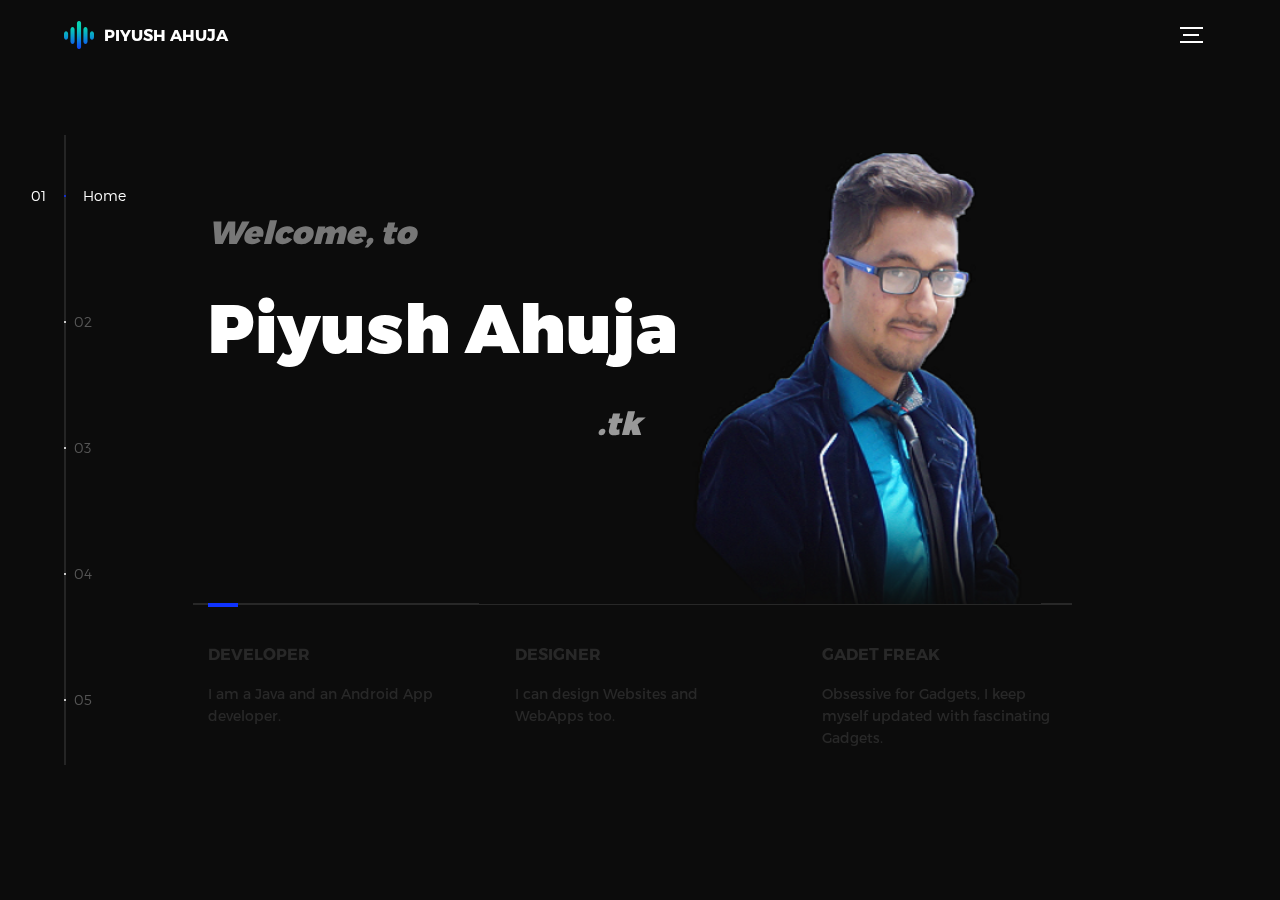
<file: index.html>
﻿<!DOCTYPE html>
<html lang="en">



<head>
    <!-- Global site tag (gtag.js) - Google Analytics -->
<script async src="https://www.googletagmanager.com/gtag/js?id=UA-116289090-1"></script>
<script>
  window.dataLayer = window.dataLayer || [];
  function gtag(){dataLayer.push(arguments);}
  gtag('js', new Date());

  gtag('config', 'UA-116289090-1');
</script>
	<title>Piyush Ahuja</title>
	<meta charset="utf-8">
	<meta name="viewport" content="width=device-width, initial-scale=1">
	<meta http-equiv="X-UA-Compatible" content="IE=edge">
	<meta name="description" content="HTML5 website template">
	<meta name="keywords" content="global, template, html, sass, jquery">
	<link rel="stylesheet" href="assets/css/main.css">
</head>





<body>


<!--

 notification for small viewports and landscape oriented smartphones 
<div class="device-notification">
	<a class="device-notification--logo" href="#0">
	<img src="assets/img/logo.png" alt="Logo">
	<p>Piyush Ahuja</p>
	</a>
	<p class="device-notification--message">This website has so much to offer that I must request you orient your device to portrait or find a larger screen. You won't be disappointed.</p>
</div>

-->

<div class="perspective effect-rotate-left">

  <div class="container">
  <div class="outer-nav--return">
</div>

    <div id="viewport" class="l-viewport">
      <div class="l-wrapper">
        <header class="header">
          <a class="header--logo">
            <img src="assets/img/logo.png" alt="Logo">
            <p>Piyush Ahuja</p>
          </a>
          
          <!-- Button at top of every page -->
          <!-- <button class="header--cta cta">Meet Me!!!</button> -->
          
          <div class="header--nav-toggle">
            <span></span>
          </div>
        </header>
        <nav class="l-side-nav">
          <ul class="side-nav">
            <li class="is-active"><span>Home</span></li>
            <li><span>Works</span></li>
            <li><span>About</span></li>
            <li><span>Contact</span></li>
            <li><span>Certifications</span></li>
          </ul>
        </nav>
        <ul class="l-main-content main-content">
          <li class="l-section section section--is-active">
            <div class="intro">
              <div class="intro--banner">
                <h1 style="color:#777;padding-top: 5% ;font-size:xx-large;font-style: oblique;">Welcome, to<br><h1 style="color: #fff">Piyush Ahuja</h1><h1 style="color: #999;padding-left: 45%;font-size:xx-large;font-style: oblique;">.tk</h1>
                
                <!--<button class="cta">Hire Us
                  <svg version="1.1" id="Layer_1" xmlns="http://www.w3.org/2000/svg" xmlns:xlink="http://www.w3.org/1999/xlink" x="0px" y="0px" viewBox="0 0 150 118" style="enable-background:new 0 0 150 118;" xml:space="preserve">
                  <g transform="translate(0.000000,118.000000) scale(0.100000,-0.100000)">
                    <path d="M870,1167c-34-17-55-57-46-90c3-15,81-100,194-211l187-185l-565-1c-431,0-571-3-590-13c-55-28-64-94-18-137c21-20,33-20,597-20h575l-192-193C800,103,794,94,849,39c20-20,39-29,61-29c28,0,63,30,298,262c147,144,272,271,279,282c30,51,23,60-219,304C947,1180,926,1196,870,1167z"/>
                  </g>
                  </svg>
                  <span class="btn-background"></span>
                </button>  -->
                <img style="width: 65%;padding-right: 5%;height: 95%" src="assets/img/introduction1.png"  alt="Welcome">
              </div>
              <div class="intro--options">
                <a>
                  <h3>Developer</h3>
                  <p>I am a Java and an Android App developer.</p>
                </a>
                <a>
                  <h3>Designer</h3>
                  <p>I can design Websites and WebApps too.</p>
                </a>
                <a>
                  <h3>Gadet Freak</h3>
                  <p>Obsessive for Gadgets, I keep myself updated with fascinating Gadgets.</p>
                </a>
              </div>
            </div>
          </li>
          <li class="l-section section">
            <div class="work">
              <h2>Selected work</h2>
              <div class="work--lockup">
                <ul class="slider">
                  <li class="slider--item slider--item-left">
                    <a href="#0">
                      <div class="slider--item-image">
                        <img src="assets/img/mongodb.png" alt="Victory">
                      </div>
                      <p class="slider--item-title">MongoDB</p>
                      <p class="slider--item-description">Learning MongoDB as one of the best No-Sql database.</p>
                    </a>
                  </li>
                  <li class="slider--item slider--item-center">
                    <a href="#0">
                      <div class="slider--item-image">
                        <img src="assets/img/java.png" alt="Metiew and Smith">
                      </div>
                      <p class="slider--item-title">Java</p>
                      <p class="slider--item-description">Java developer, certified from University of California, San Diego.</p>
                    </a>
                  </li>
                  <li class="slider--item slider--item-right">
                    <a href="#0">
                      <div class="slider--item-image">
                        <img src="assets/img/python.png" alt="Alex Nowak">
                      </div>
                      <p class="slider--item-title">Python</p>
                      <p class="slider--item-description">I am learning Python as one the most leading programming language.</p>
                    </a>
                  </li>
                </ul>
                <div class="slider--prev">
                  <svg version="1.1" id="Layer_1" xmlns="http://www.w3.org/2000/svg" xmlns:xlink="http://www.w3.org/1999/xlink" x="0px" y="0px"
                  viewBox="0 0 150 118" style="enable-background:new 0 0 150 118;" xml:space="preserve">
                  <g transform="translate(0.000000,118.000000) scale(0.100000,-0.100000)">
                    <path d="M561,1169C525,1155,10,640,3,612c-3-13,1-36,8-52c8-15,134-145,281-289C527,41,562,10,590,10c22,0,41,9,61,29
                    c55,55,49,64-163,278L296,510h575c564,0,576,0,597,20c46,43,37,109-18,137c-19,10-159,13-590,13l-565,1l182,180
                    c101,99,187,188,193,199c16,30,12,57-12,84C631,1174,595,1183,561,1169z"/>
                  </g>
                  </svg>
                </div>
                <div class="slider--next">
                  <svg version="1.1" id="Layer_1" xmlns="http://www.w3.org/2000/svg" xmlns:xlink="http://www.w3.org/1999/xlink" x="0px" y="0px" viewBox="0 0 150 118" style="enable-background:new 0 0 150 118;" xml:space="preserve">
                  <g transform="translate(0.000000,118.000000) scale(0.100000,-0.100000)">
                    <path d="M870,1167c-34-17-55-57-46-90c3-15,81-100,194-211l187-185l-565-1c-431,0-571-3-590-13c-55-28-64-94-18-137c21-20,33-20,597-20h575l-192-193C800,103,794,94,849,39c20-20,39-29,61-29c28,0,63,30,298,262c147,144,272,271,279,282c30,51,23,60-219,304C947,1180,926,1196,870,1167z"/>
                  </g>
                  </svg>
                </div>
              </div>
            </div>
          </li>
          <li class="l-section section">
            <div class="about">
              <div class="about--banner">
                <h2 style="font-size: large;font-weight: 10;font-stretch: extra-expanded; color: #c7efee; font-style: normal; margin-top: 10%;max-width:55%;">I am developer for whom innovation is everything. Coding is my passion and whenever I get time I love developing new stuff and exploring new domains.<br><br><br>I have completed Bachelor of Engineering in Computer Science and I am working with Larsen & Toubro Infotech since June 2018.<br><br><br>Working with Java, I am certified from The University of California, San Diego and my specialization degree is also undergoing for the same. I have been working on Android, moreover I am also learning python.<br><br><br> Obsessive about gadgets, I try to keep myself updated with the releasing technology. In my free time I like gaming and learning from communities such Google Developers Group Indore and XDA.</h2>
                <!--<a href="#0">Career
                  <span>
                    <svg version="1.1" id="Layer_1" xmlns="http://www.w3.org/2000/svg" xmlns:xlink="http://www.w3.org/1999/xlink" x="0px" y="0px" viewBox="0 0 150 118" style="enable-background:new 0 0 150 118;" xml:space="preserve">
                    <g transform="translate(0.000000,118.000000) scale(0.100000,-0.100000)">
                      <path d="M870,1167c-34-17-55-57-46-90c3-15,81-100,194-211l187-185l-565-1c-431,0-571-3-590-13c-55-28-64-94-18-137c21-20,33-20,597-20h575l-192-193C800,103,794,94,849,39c20-20,39-29,61-29c28,0,63,30,298,262c147,144,272,271,279,282c30,51,23,60-219,304C947,1180,926,1196,870,1167z"/>
                    </g>
                    </svg>
                  </span>
                </a> -->
                <img src="assets/img/about-visual.png" alt="About Us">
              </div>
              <div class="about--options">
                <a>
                  <h3>Recognized</h3>
                </a>
                <a>
                  <h3>Gadget Freak</h3>
                </a>
                <a>
                  <h3>Gamer</h3>
                </a>
              </div>
            </div>
          </li>
          <li class="l-section section">


          	
            <div class="contact">
              <div class="contact--lockup">
                <div class="modal">
                  <div class="modal--information">
                    <p>Indore, Madhya Pradesh, India</p>
                    <a href="mailto:ahujapiyush22@gmail.com">Email: ahujapiyush22@gmail.com</a>
                    
                  </div>
                  <ul class="modal--options">
                    <li><a href="https://goo.gl/ATUyc3" target="_blank">Facebook</a></li>
                    <li><a href="https://goo.gl/MfD2cv" target="_blank">YouTube</a></li>
                    <li><a href="https://goo.gl/e5nPvj" target="_blank">LinkedIn</a></li>
                  </ul>
                </div>
              </div>
            </div>
          </li>
          <li class="l-section section">
            <div class="hire">
              <h2>You can verify, if you need</h2>
              <!-- checkout formspree.io for easy form setup -->
              <form class="work-request">
                <div class="work-request--options">
                  <span class="options-a">

                    <!-- <input id="opt-1" type="checkbox" value="app design"> -->
                    <input type="checkbox">
                    <a href="https://goo.gl/1jFTgX" target="_blank" style="text-decoration:none; color:#fff">
                    <label for="opt-1">
                      <svg version="1.1" id="Layer_1" xmlns="http://www.w3.org/2000/svg" xmlns:xlink="http://www.w3.org/1999/xlink" x="0px" y="0px"
                      viewBox="0 0 150 111" style="enable-background:new 0 0 150 111;" xml:space="preserve">
                      <g transform="translate(0.000000,111.000000) scale(0.100000,-0.100000)">
                        <path d="M950,705L555,310L360,505C253,612,160,700,155,700c-6,0-44-34-85-75l-75-75l278-278L550-5l475,475c261,261,475,480,475,485c0,13-132,145-145,145C1349,1100,1167,922,950,705z"/>
                      </g>
                      </svg>
                      Java
                    </label>
                    </a>

                    <!-- <input id="opt-2" type="checkbox" value="graphic design"> -->
                    <input type="checkbox">
                    <a href="https://goo.gl/DDWWqa" target="_blank" style="text-decoration:none;color:#fff">
                    <label for="opt-2">
                      <svg version="1.1" id="Layer_1" xmlns="http://www.w3.org/2000/svg" xmlns:xlink="http://www.w3.org/1999/xlink" x="0px" y="0px"
                      viewBox="0 0 150 111" style="enable-background:new 0 0 150 111;" xml:space="preserve">
                      <g transform="translate(0.000000,111.000000) scale(0.100000,-0.100000)">
                        <path d="M950,705L555,310L360,505C253,612,160,700,155,700c-6,0-44-34-85-75l-75-75l278-278L550-5l475,475c261,261,475,480,475,485c0,13-132,145-145,145C1349,1100,1167,922,950,705z"/>
                      </g>
                      </svg>
                      Python
                    </label>
                    </a>

                    <!-- <input id="opt-3" type="checkbox" value="motion design"> -->
                    <input type="checkbox">
                    <a href="https://goo.gl/qZdGKy" target="_blank" style="text-decoration:none;color:#fff">
                    <label for="opt-3">
                      <svg version="1.1" id="Layer_1" xmlns="http://www.w3.org/2000/svg" xmlns:xlink="http://www.w3.org/1999/xlink" x="0px" y="0px"
                      viewBox="0 0 150 111" style="enable-background:new 0 0 150 111;" xml:space="preserve">
                      <g transform="translate(0.000000,111.000000) scale(0.100000,-0.100000)">
                        <path d="M950,705L555,310L360,505C253,612,160,700,155,700c-6,0-44-34-85-75l-75-75l278-278L550-5l475,475c261,261,475,480,475,485c0,13-132,145-145,145C1349,1100,1167,922,950,705z"/>
                      </g>
                      </svg>
                      Microsoft
                    </label>
                    </a>

                  </span>
                  <span class="options-b">
                    
                    <!-- <input id="opt-4" type="checkbox" value="ux design"> -->
                    <a href="https://goo.gl/Z7T94k" target="_blank" style="text-decoration:none;color:#fff">
                    <label for="opt-4">

                      <svg version="1.1" id="Layer_1" xmlns="http://www.w3.org/2000/svg" xmlns:xlink="http://www.w3.org/1999/xlink" x="0px" y="0px"
                      viewBox="0 0 150 111" style="enable-background:new 0 0 150 111;" xml:space="preserve">
                      <g transform="translate(0.000000,111.000000) scale(0.100000,-0.100000)">
                        <path d="M950,705L555,310L360,505C253,612,160,700,155,700c-6,0-44-34-85-75l-75-75l278-278L550-5l475,475c261,261,475,480,475,485c0,13-132,145-145,145C1349,1100,1167,922,950,705z"/>
                      </g>
                      </svg>
                      Android - Google
                    </label>
                    </a>
                    
                    <!-- <input id="opt-5" type="checkbox" value="webdesign"> -->
                    <input type="checkbox">
                    <a href="https://goo.gl/sxDBsb" target="_blank" style="text-decoration:none;color:#fff">
                    <label for="opt-5">
                      <svg version="1.1" id="Layer_1" xmlns="http://www.w3.org/2000/svg" xmlns:xlink="http://www.w3.org/1999/xlink" x="0px" y="0px"
                      viewBox="0 0 150 111" style="enable-background:new 0 0 150 111;" xml:space="preserve">
                      <g transform="translate(0.000000,111.000000) scale(0.100000,-0.100000)">
                        <path d="M950,705L555,310L360,505C253,612,160,700,155,700c-6,0-44-34-85-75l-75-75l278-278L550-5l475,475c261,261,475,480,475,485c0,13-132,145-145,145C1349,1100,1167,922,950,705z"/>
                      </g>
                      </svg>
                      Android
                    </label>
                    </a>

                    <!-- <input id="opt-6" type="checkbox" value="marketing"> -->
                    <input type="checkbox">
                    <a href="https://goo.gl/6E12DB" target="_blank" style="text-decoration:none;color:#fff">
                    <label for="opt-6">
                      <svg version="1.1" id="Layer_1" xmlns="http://www.w3.org/2000/svg" xmlns:xlink="http://www.w3.org/1999/xlink" x="0px" y="0px"
                      viewBox="0 0 150 111" style="enable-background:new 0 0 150 111;" xml:space="preserve">
                      <g transform="translate(0.000000,111.000000) scale(0.100000,-0.100000)">
                        <path d="M950,705L555,310L360,505C253,612,160,700,155,700c-6,0-44-34-85-75l-75-75l278-278L550-5l475,475c261,261,475,480,475,485c0,13-132,145-145,145C1349,1100,1167,922,950,705z"/>
                      </g>
                      </svg>
                      MongoDB
                    </label>
                    </a>
                  </span>
                </div>
                <!--<div class="work-request--information">
                  <div class="information-name">
                    <input id="name" type="text" spellcheck="false">
                    <label for="name">Name</label>
                  </div>
                  <div class="information-email">
                    <input id="email" type="email" spellcheck="false">
                    <label for="email">Email</label>
                  </div>
                </div>
                <input type="submit" value="Send Request"> -->
              </form>
            </div>
          </li>
        </ul>
      </div>
    </div>
  </div>
  <ul class="outer-nav">
    <li class="is-active">Home</li>
    <li>Works</li>
    <li>About</li>
    <li>Contact</li>
    <li>Certifications</li>
  </ul>
</div>

<script src="https://ajax.googleapis.com/ajax/libs/jquery/2.2.4/jquery.min.js"></script>
<script>window.jQuery || document.write('<script src="assets/js/vendor/jquery-2.2.4.min.js"><\/script>')</script>
<script src="assets/js/functions-min.js"></script>
</body>
</html>
</file>
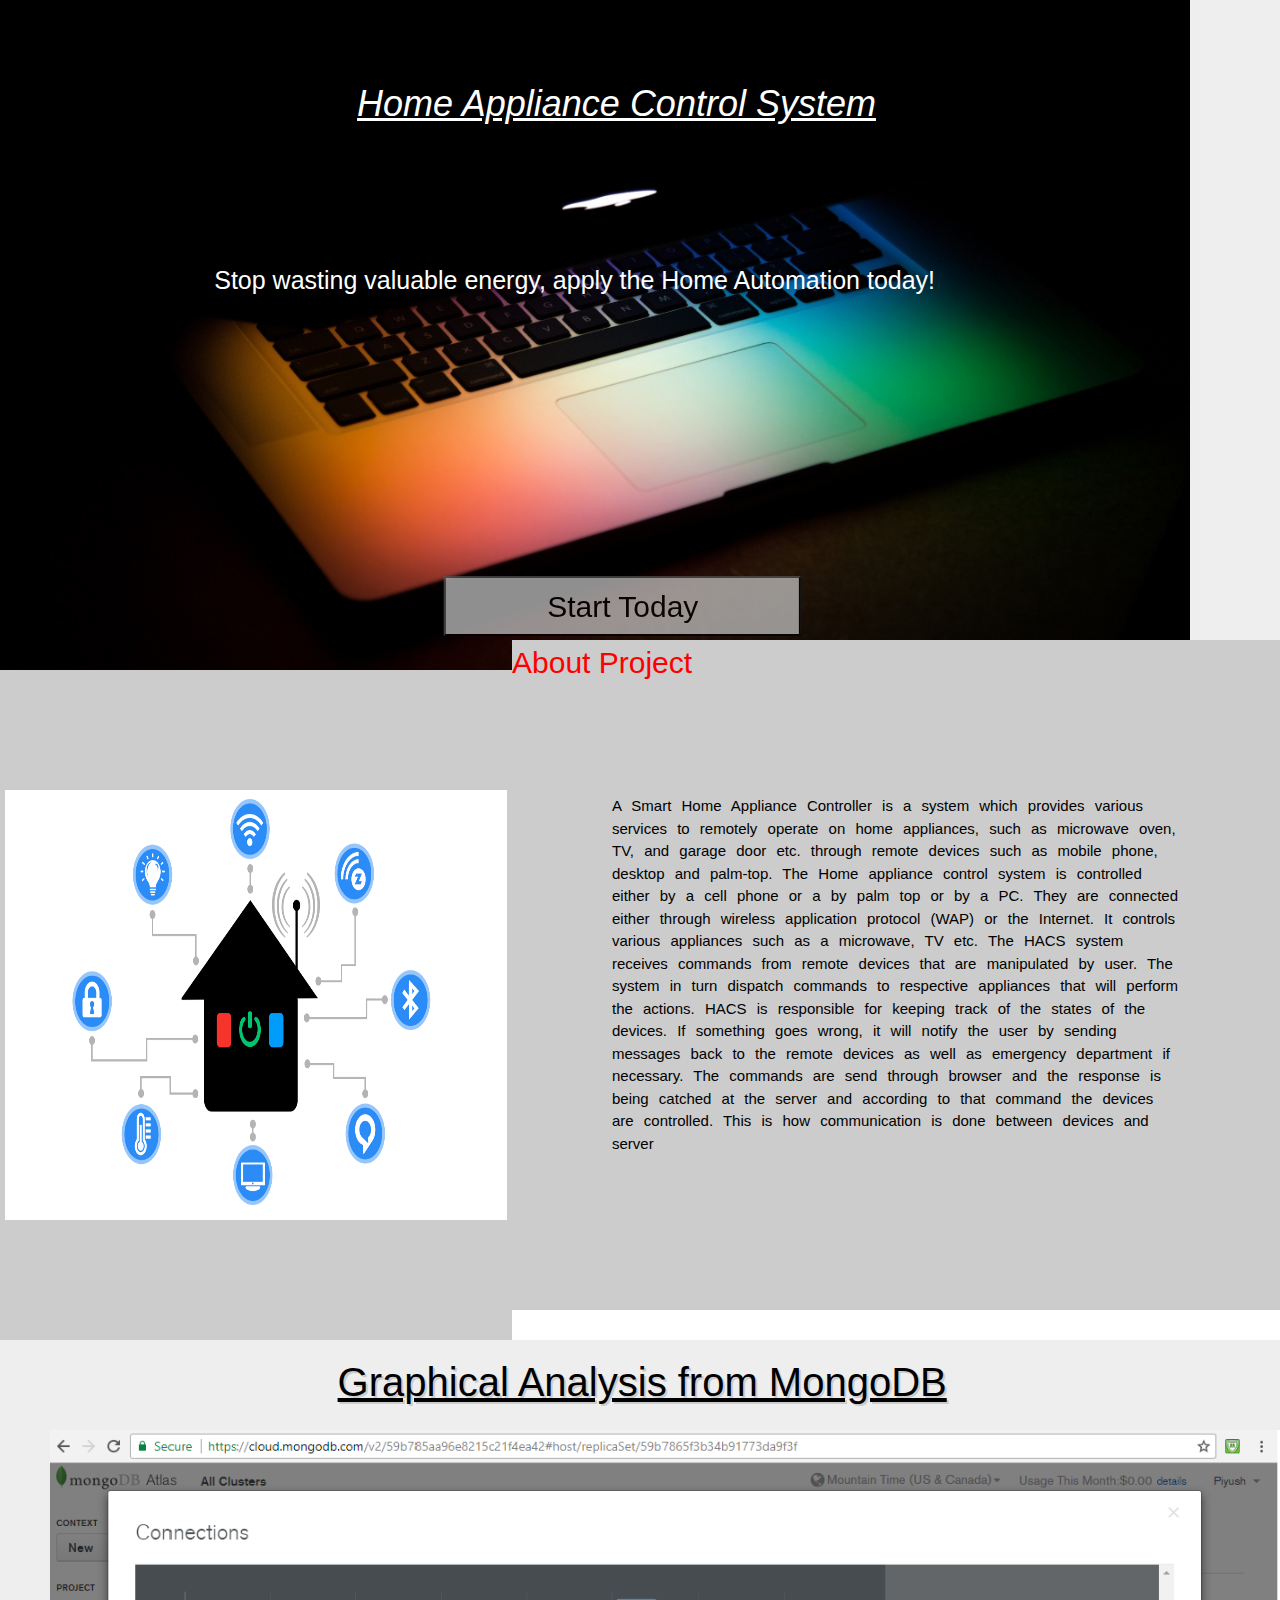
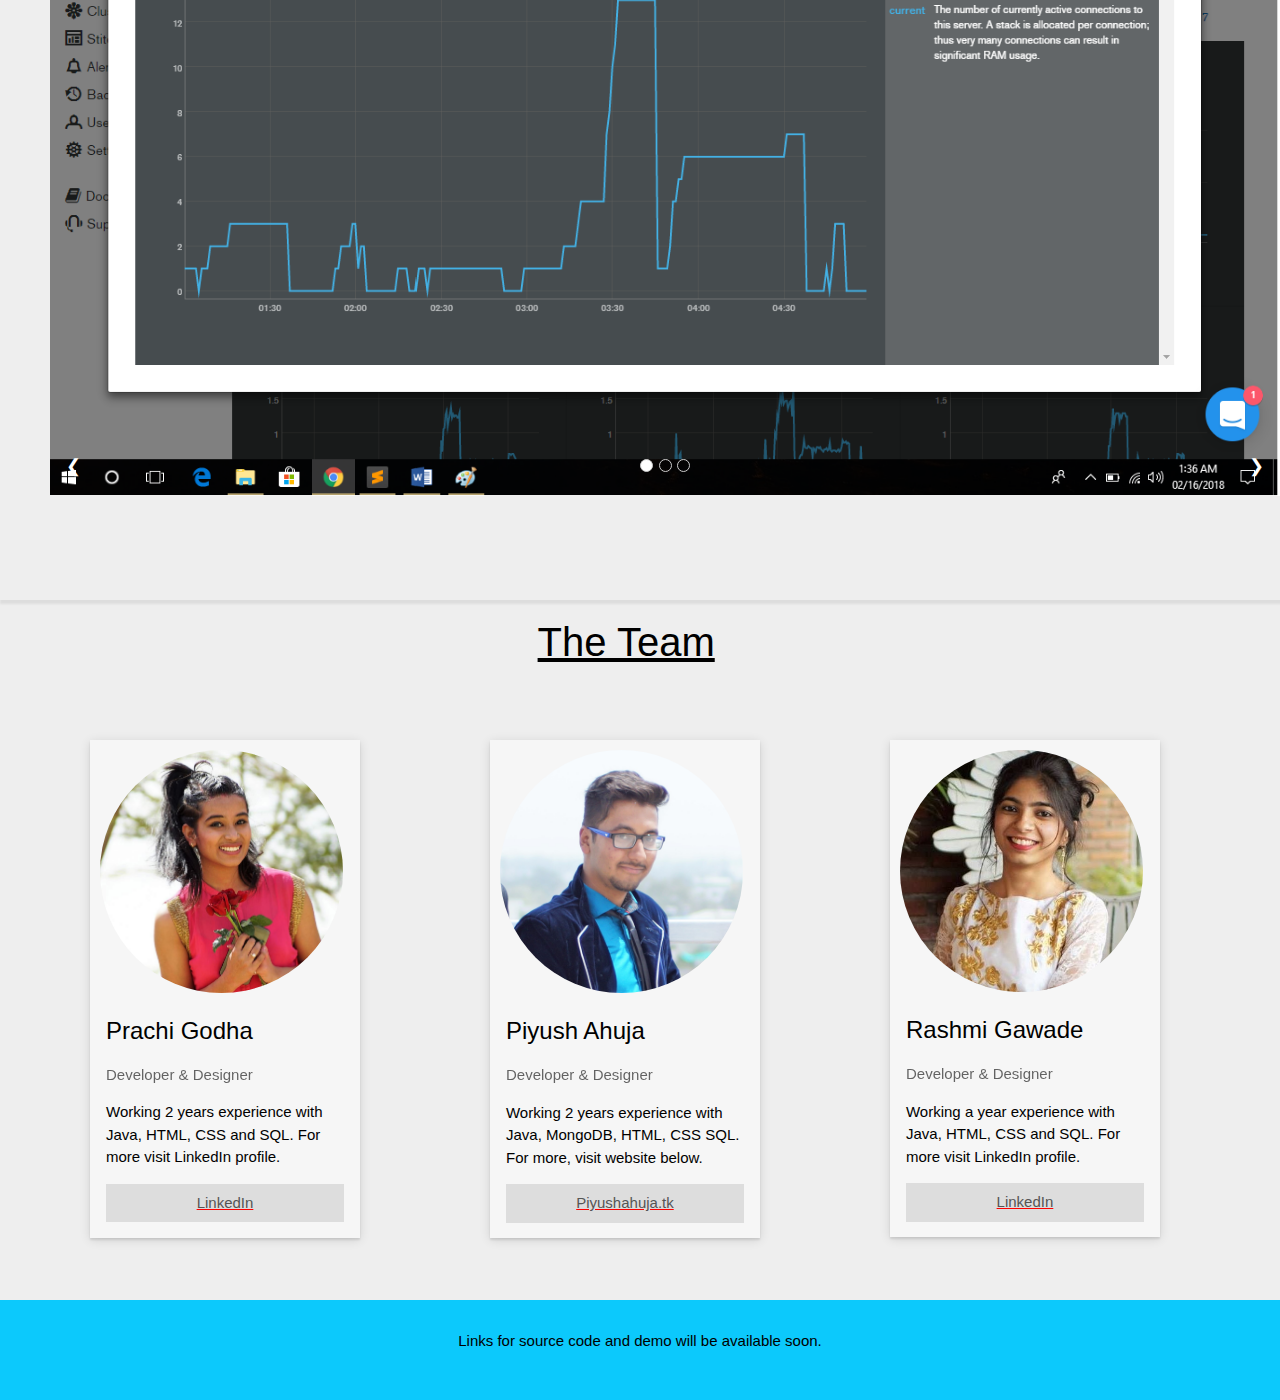
<file: GoogleAds.html>
<!DOCTYPE html>
<html>
<head>
	<title>HACS</title>
	<link rel="stylesheet" type="text/css" href="ProjectPage/css/style_hacs.css">
	<link rel="stylesheet" href="ProjectPage/css/w3.css">


<style>
.mySlides {display:none}
.w3-left, .w3-right, .w3-badge {cursor:pointer}
.w3-badge {height:13px;width:13px;padding:0}
</style>

<script async src="//pagead2.googlesyndication.com/pagead/js/adsbygoogle.js"></script>
<script>
     (adsbygoogle = window.adsbygoogle || []).push({
          google_ad_client: "ca-pub-2428855705514116",
          enable_page_level_ads: true
     });
</script>

</head>
<body class="body" style="background-color: #eee;">

	<div class="apple_mac_div">
		<img class="apple_mac_image" src="ProjectPage/images/apple_mac.jpg">
		<div class="top-left"><h1>Home Appliance Control System</h1></div>
		<div class="right-centered"><p style="left:50%;" >Stop wasting valuable energy, apply the Home Automation today!</p></div>
		<div class="right-centered"><button class="start-today-button">Start Today</button></div>
	</div>

	<div class="about-project">
		<div class="about-project-left" style="background-color: #ccc; width: 40%;"> 
      <img src="ProjectPage/images/aboutproject.jpg" style="width: 100%;height: 100%; padding-top: 120px;padding-bottom: 120px; padding-left:5px ;padding-right: 5px">
    </div>
		<div class="about-project-right" style=" width: 60%;margin-left: 40%;background-color: #ccc; height: 100%;">
			<p style="z-index: 25;color: red;text-shadow:2px 2px #ccc;font-size: 30px;margin-top: -0px;">About Project</p>

			<p style="padding-top: 80px;padding-bottom: 150px;padding-left: 100px;padding-right: 100px;word-spacing: 6px;">A Smart Home Appliance Controller is a system which provides various services to remotely operate on home appliances, such as microwave oven, TV, and garage door etc. through remote devices such as mobile phone, desktop and palm-top.
				The Home appliance control system is controlled either by a cell phone or a by palm top or by a PC. They are connected either through wireless application protocol (WAP) or the Internet. It controls various appliances such as a microwave, TV etc. The HACS system receives commands from remote devices that are manipulated by user. The system in turn dispatch commands to respective appliances that will perform the actions. HACS is responsible for keeping track of the states of the devices. If something goes wrong, it will notify the user by sending messages back to the remote devices as well as emergency department if necessary. The commands are send through browser and the response is being catched at the server and according to that command the devices are controlled. This is how communication is done between devices and server
			</p>

		</div>
	</div>







<div >
	
	<div><p class="team_div_p" style="margin-left: -200px;z-index: 25;padding-top: 2680px;text-shadow:2px 2px #ccc;">Graphical Analysis from MongoDB</p></div>
	<div class="w3-content w3-display-container" style="max-width:1250px;padding: -10px;margin-top: 1430px;margin-left: 50px;">
	 <img class="mySlides" src="ProjectPage/images/Graph-image1.png" style="width:100%">
	 <img class="mySlides" src="ProjectPage/images/Graph-image2.png" style="width:100%">
	 <img class="mySlides" src="ProjectPage/images/Graph-image3.png" style="width:100%">
	 <div class="w3-center w3-container w3-section w3-large w3-text-white w3-display-bottommiddle" style="width:100%">
    <div class="w3-left w3-hover-text-khaki" onclick="plusDivs(-1)">&#10094;</div>
    <div class="w3-right w3-hover-text-khaki" onclick="plusDivs(1)">&#10095;</div>
    <span class="w3-badge demo w3-border w3-transparent w3-hover-white" onclick="currentDiv(1)"></span>
    <span class="w3-badge demo w3-border w3-transparent w3-hover-white" onclick="currentDiv(2)"></span>
    <span class="w3-badge demo w3-border w3-transparent w3-hover-white" onclick="currentDiv(3)"></span>
  </div>
</div>
</div>
<script>
var slideIndex = 1;
showDivs(slideIndex);

function plusDivs(n) {
  showDivs(slideIndex += n);
}

function currentDiv(n) {
  showDivs(slideIndex = n);
}

function showDivs(n) {
  var i;
  var x = document.getElementsByClassName("mySlides");
  var dots = document.getElementsByClassName("demo");
  if (n > x.length) {slideIndex = 1}    
  if (n < 1) {slideIndex = x.length}
  for (i = 0; i < x.length; i++) {
     x[i].style.display = "none";  
  }
  for (i = 0; i < dots.length; i++) {
     dots[i].className = dots[i].className.replace(" w3-white", "");
  }
  x[slideIndex-1].style.display = "block";  
  dots[slideIndex-1].className += " w3-white";
}
</script>




<div class="team_div" >
	<p class="team_div_p">The Team</p>




<div class="w3-col l3 m6 w3-margin-bottom" style="margin: 40px;opacity: 1;">
      <div class="w3-card" style="background-color: #f6f6f6;">
        <img src="ProjectPage/images/Prachi.jpg" alt="John" style="width:90%; border-radius: 50%;margin:10px;">
        <div class="w3-container">
          <h3>Prachi Godha</h3>
          <p class="w3-opacity">Developer & Designer</p>
          <p>Working 2 years experience with Java, HTML, CSS and SQL. For more visit LinkedIn profile.</p>
          <a href="https://www.linkedin.com/in/prachi-godha-801353139/" style="color: red;"><p><button class="w3-button w3-light-grey w3-block"><i class="fa fa-envelope"></i>LinkedIn</button></p></a>
        </div>
      </div>
    </div>



<div class="w3-col l3 m6 w3-margin-bottom" style="margin: 40px;opacity: 1;">
      <div class="w3-card" style="background-color: #f6f6f6;">
        <img src="ProjectPage/images/Piyush.jpg" alt="John" style="width:90%; border-radius: 50%;margin:10px;">
        <div class="w3-container">
          <h3>Piyush Ahuja</h3>
          <p class="w3-opacity">Developer & Designer</p>
          <p>Working 2 years experience with Java, MongoDB, HTML, CSS SQL. For more, visit website below.</p>
          <a href="http://piyushahuja.tk/" style="color: red;"><p><button class="w3-button w3-light-grey w3-block"><i class="fa fa-envelope"></i>Piyushahuja.tk</button></p></a>
        </div>
      </div>
    </div>



<div class="w3-col l3 m6 w3-margin-bottom" style="margin: 40px;opacity: 1;">
      <div class="w3-card" style="background-color: #f6f6f6;">
        <img src="ProjectPage/images/Rashmi.jpg" alt="John" style="width:90%; border-radius: 50%;margin:10px;">
        <div class="w3-container">
          <h3>Rashmi Gawade</h3>
          <p class="w3-opacity">Developer & Designer</p>
          <p>Working a year experience with Java, HTML, CSS and SQL. For more visit LinkedIn profile.</p>
          <a href="https://www.linkedin.com/in/rashmi-gawade-648939122/" style="color: red;"><p><button class="w3-button w3-light-grey w3-block"><i class="fa fa-envelope"></i>LinkedIn</button></p></a>
        </div>
      </div>
    </div>


 </div>

 <div style="height: 100px;background-color: #0cc9fc;margin-top:700px;width: 100%">
  <center ><p style="padding: 30px;">Links for source code and demo will be available soon.</p></center>
 </div>

</body>
</html>
</file>
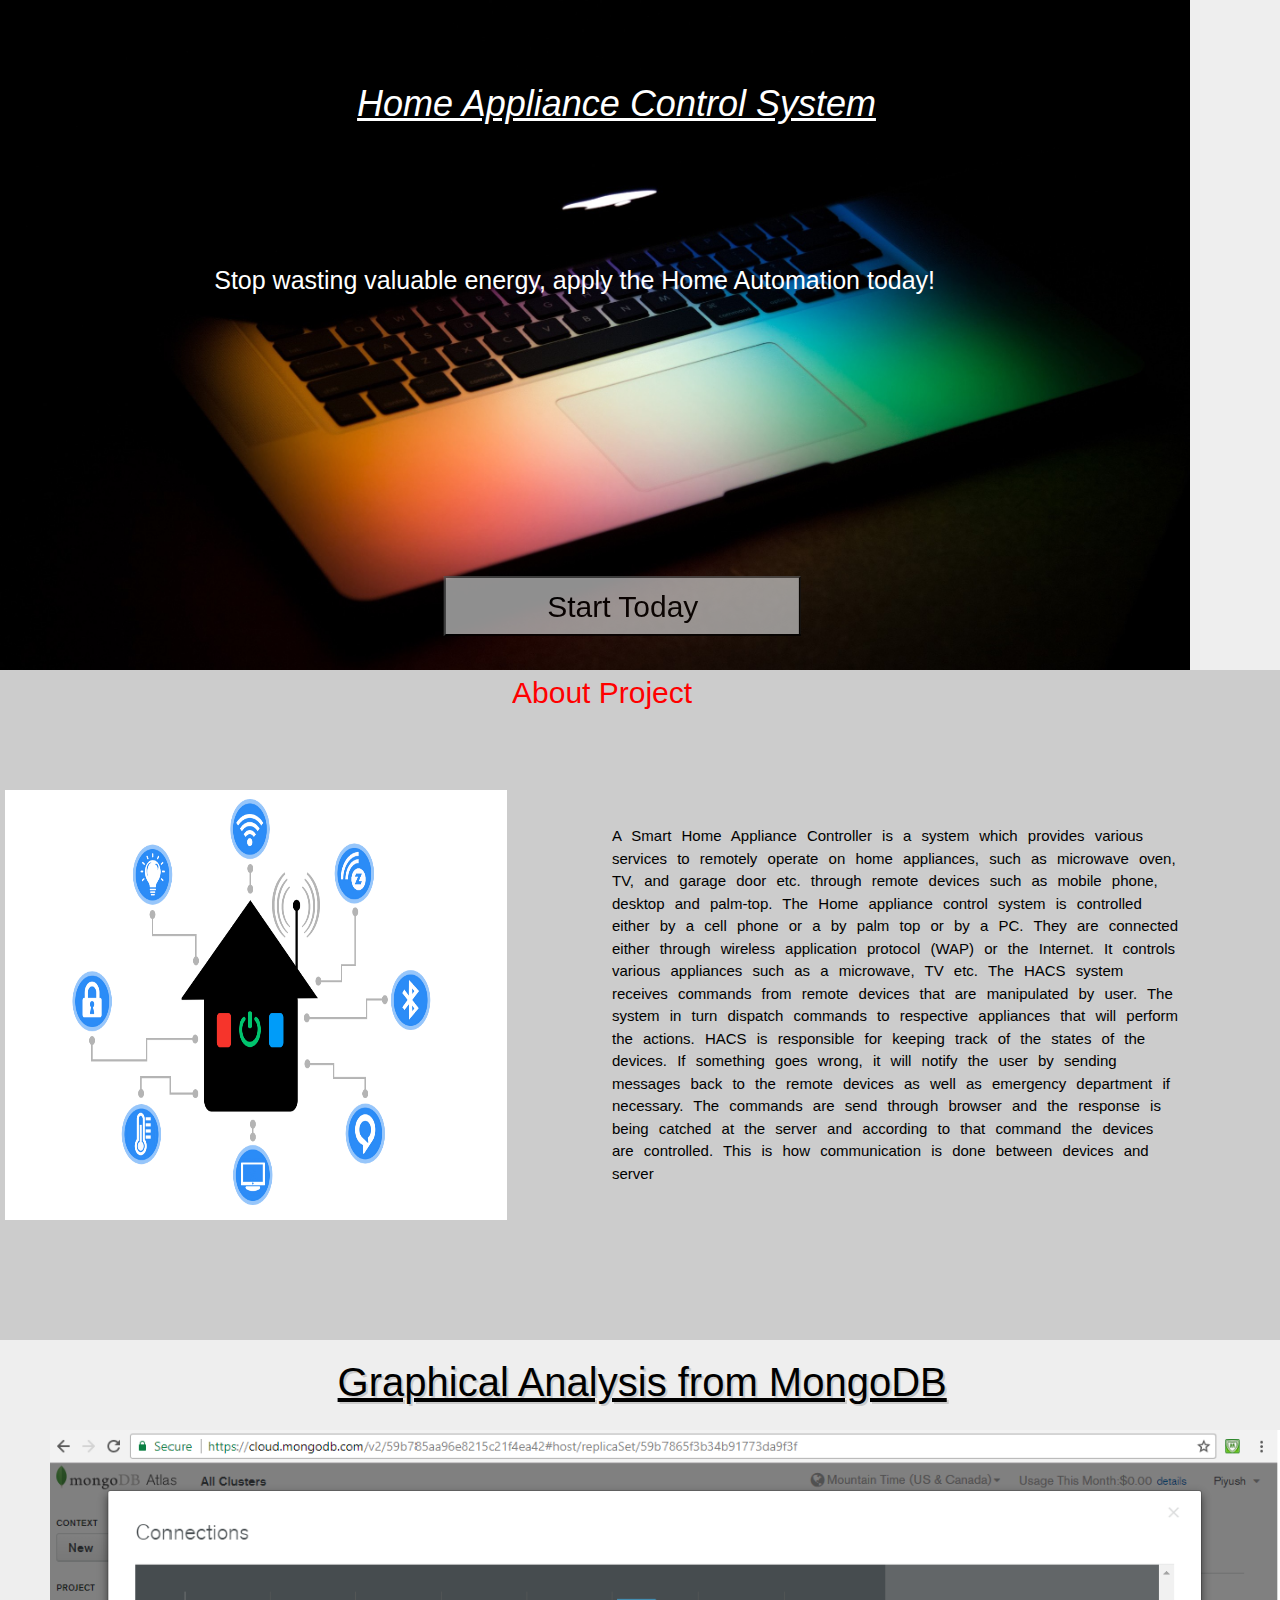
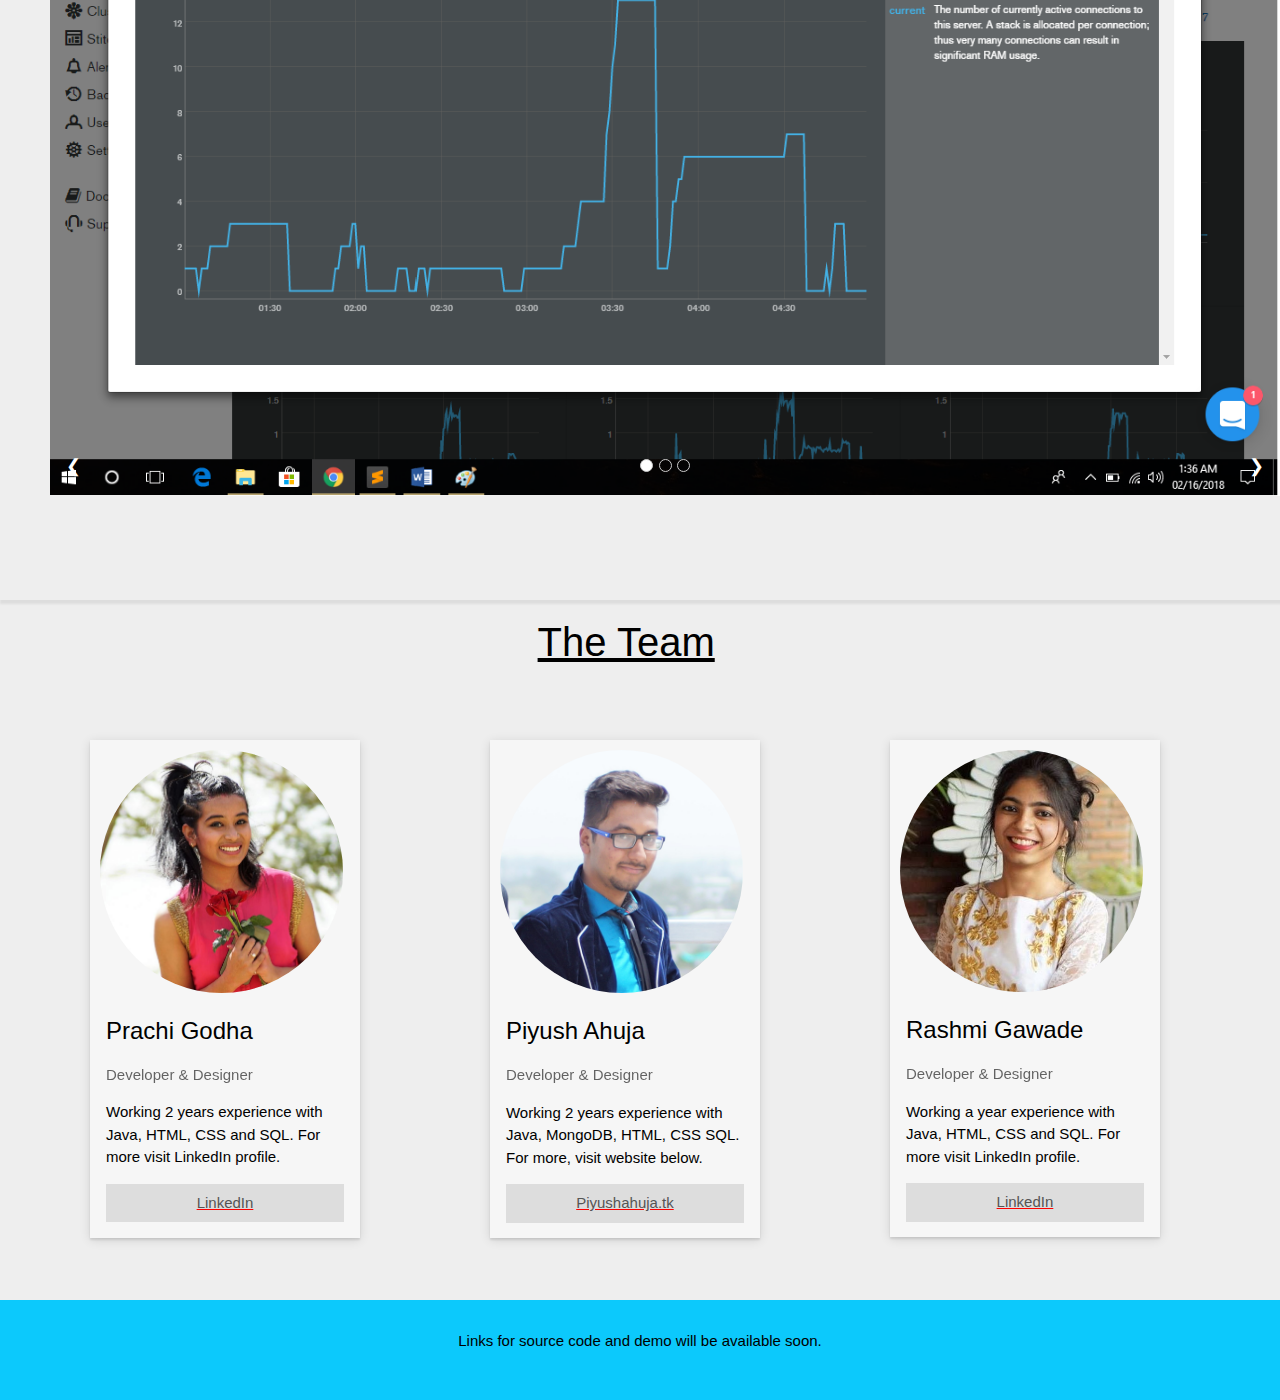
<file: HomeApplianceControlSystem.html>
<!DOCTYPE html>
<html>
<head>
	<title>HACS</title>
	<link rel="stylesheet" type="text/css" href="ProjectPage/css/style_hacs.css">
	<link rel="stylesheet" href="ProjectPage/css/w3.css">


<style>
.mySlides {display:none}
.w3-left, .w3-right, .w3-badge {cursor:pointer}
.w3-badge {height:13px;width:13px;padding:0}
</style>


</head>
<body class="body" style="background-color: #eee;">

	<div class="apple_mac_div">
		<img class="apple_mac_image" src="ProjectPage/images/apple_mac.jpg">
		<div class="top-left"><h1>Home Appliance Control System</h1></div>
		<div class="right-centered"><p style="left:50%;" >Stop wasting valuable energy, apply the Home Automation today!</p></div>
		<div class="right-centered"><button class="start-today-button">Start Today</button></div>
	</div>

	<div class="about-project">
		<div class="about-project-left" style="background-color: #ccc; width: 40%;"> 
      <img src="ProjectPage/images/aboutproject.jpg" style="width: 100%;height: 100%; padding-top: 120px;padding-bottom: 120px; padding-left:5px ;padding-right: 5px">
    </div>
		<div class="about-project-right" style=" width: 60%;margin-left: 40%;background-color: #ccc; height: 100%;">
			<p style="z-index: 25;color: red;text-shadow:2px 2px #ccc;font-size: 30px;margin-top: 30px;">About Project</p>

			<p style="padding-top:80px;padding-bottom: 150px;padding-left: 100px;padding-right: 100px;word-spacing: 6px;">A Smart Home Appliance Controller is a system which provides various services to remotely operate on home appliances, such as microwave oven, TV, and garage door etc. through remote devices such as mobile phone, desktop and palm-top.
				The Home appliance control system is controlled either by a cell phone or a by palm top or by a PC. They are connected either through wireless application protocol (WAP) or the Internet. It controls various appliances such as a microwave, TV etc. The HACS system receives commands from remote devices that are manipulated by user. The system in turn dispatch commands to respective appliances that will perform the actions. HACS is responsible for keeping track of the states of the devices. If something goes wrong, it will notify the user by sending messages back to the remote devices as well as emergency department if necessary. The commands are send through browser and the response is being catched at the server and according to that command the devices are controlled. This is how communication is done between devices and server
			</p>

		</div>
	</div>







<div >
	
	<div><p class="team_div_p" style="margin-left: -200px;z-index: 25;padding-top: 2680px;text-shadow:2px 2px #ccc;">Graphical Analysis from MongoDB</p></div>
	<div class="w3-content w3-display-container" style="max-width:1250px;padding: -10px;margin-top: 1430px;margin-left: 50px;">
	 <img class="mySlides" src="ProjectPage/images/Graph-image1.png" style="width:100%">
	 <img class="mySlides" src="ProjectPage/images/Graph-image2.png" style="width:100%">
	 <img class="mySlides" src="ProjectPage/images/Graph-image3.png" style="width:100%">
	 <div class="w3-center w3-container w3-section w3-large w3-text-white w3-display-bottommiddle" style="width:100%">
    <div class="w3-left w3-hover-text-khaki" onclick="plusDivs(-1)">&#10094;</div>
    <div class="w3-right w3-hover-text-khaki" onclick="plusDivs(1)">&#10095;</div>
    <span class="w3-badge demo w3-border w3-transparent w3-hover-white" onclick="currentDiv(1)"></span>
    <span class="w3-badge demo w3-border w3-transparent w3-hover-white" onclick="currentDiv(2)"></span>
    <span class="w3-badge demo w3-border w3-transparent w3-hover-white" onclick="currentDiv(3)"></span>
  </div>
</div>
</div>
<script>
var slideIndex = 1;
showDivs(slideIndex);

function plusDivs(n) {
  showDivs(slideIndex += n);
}

function currentDiv(n) {
  showDivs(slideIndex = n);
}

function showDivs(n) {
  var i;
  var x = document.getElementsByClassName("mySlides");
  var dots = document.getElementsByClassName("demo");
  if (n > x.length) {slideIndex = 1}    
  if (n < 1) {slideIndex = x.length}
  for (i = 0; i < x.length; i++) {
     x[i].style.display = "none";  
  }
  for (i = 0; i < dots.length; i++) {
     dots[i].className = dots[i].className.replace(" w3-white", "");
  }
  x[slideIndex-1].style.display = "block";  
  dots[slideIndex-1].className += " w3-white";
}
</script>




<div class="team_div" >
	<p class="team_div_p">The Team</p>




<div class="w3-col l3 m6 w3-margin-bottom" style="margin: 40px;opacity: 1;">
      <div class="w3-card" style="background-color: #f6f6f6;">
        <img src="ProjectPage/images/Prachi.jpg" alt="John" style="width:90%; border-radius: 50%;margin:10px;">
        <div class="w3-container">
          <h3>Prachi Godha</h3>
          <p class="w3-opacity">Developer & Designer</p>
          <p>Working 2 years experience with Java, HTML, CSS and SQL. For more visit LinkedIn profile.</p>
          <a href="https://www.linkedin.com/in/prachi-godha-801353139/" style="color: red;"><p><button class="w3-button w3-light-grey w3-block"><i class="fa fa-envelope"></i>LinkedIn</button></p></a>
        </div>
      </div>
    </div>



<div class="w3-col l3 m6 w3-margin-bottom" style="margin: 40px;opacity: 1;">
      <div class="w3-card" style="background-color: #f6f6f6;">
        <img src="ProjectPage/images/Piyush.jpg" alt="John" style="width:90%; border-radius: 50%;margin:10px;">
        <div class="w3-container">
          <h3>Piyush Ahuja</h3>
          <p class="w3-opacity">Developer & Designer</p>
          <p>Working 2 years experience with Java, MongoDB, HTML, CSS SQL. For more, visit website below.</p>
          <a href="http://piyushahuja.tk/" style="color: red;"><p><button class="w3-button w3-light-grey w3-block"><i class="fa fa-envelope"></i>Piyushahuja.tk</button></p></a>
        </div>
      </div>
    </div>



<div class="w3-col l3 m6 w3-margin-bottom" style="margin: 40px;opacity: 1;">
      <div class="w3-card" style="background-color: #f6f6f6;">
        <img src="ProjectPage/images/Rashmi.jpg" alt="John" style="width:90%; border-radius: 50%;margin:10px;">
        <div class="w3-container">
          <h3>Rashmi Gawade</h3>
          <p class="w3-opacity">Developer & Designer</p>
          <p>Working a year experience with Java, HTML, CSS and SQL. For more visit LinkedIn profile.</p>
          <a href="https://www.linkedin.com/in/rashmi-gawade-648939122/" style="color: red;"><p><button class="w3-button w3-light-grey w3-block"><i class="fa fa-envelope"></i>LinkedIn</button></p></a>
        </div>
      </div>
    </div>


 </div>

 <div style="height: 100px;background-color: #0cc9fc;margin-top:700px;width: 100%">
  <center ><p style="padding: 30px;">Links for source code and demo will be available soon.</p></center>
 </div>

</body>
</html>
</file>
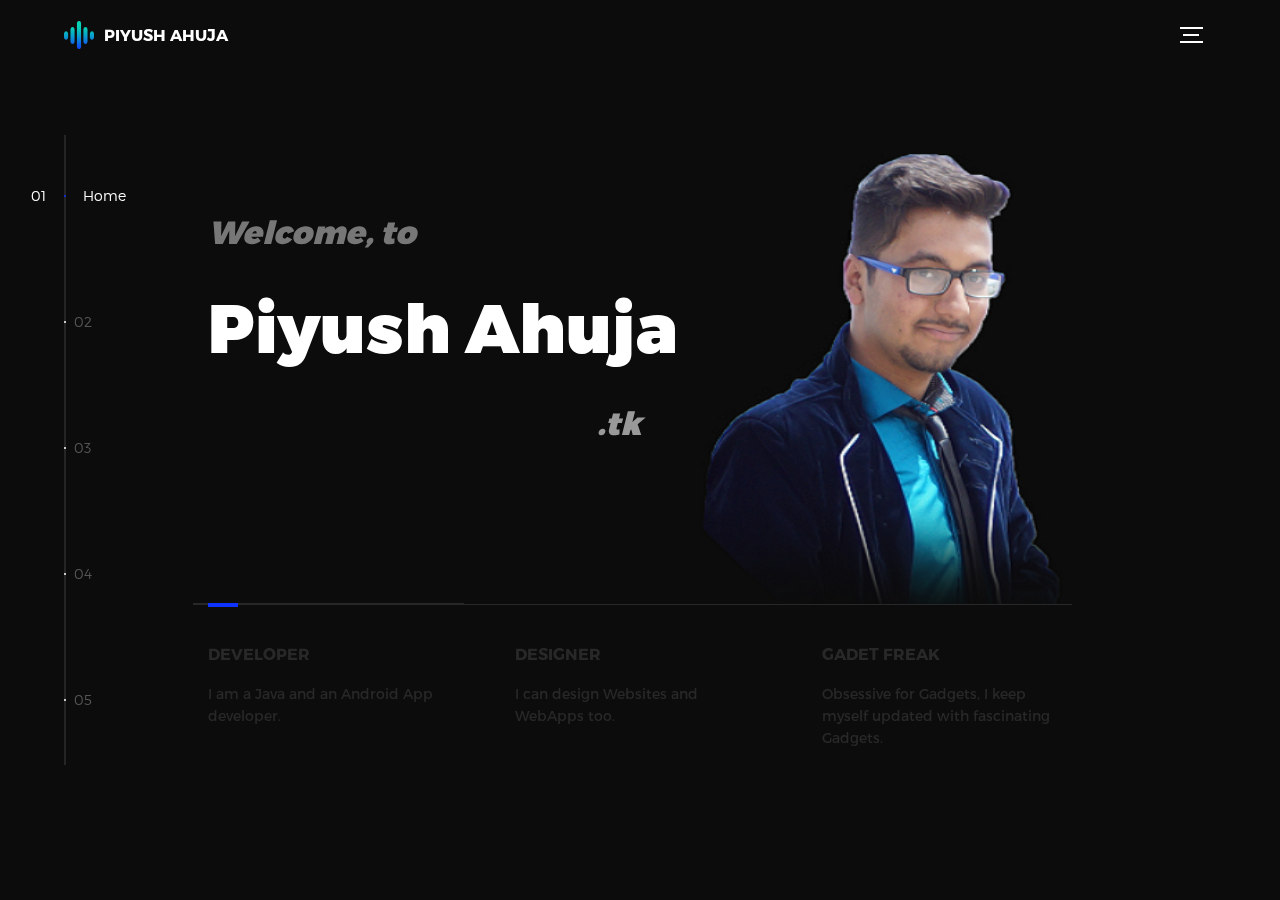
<file: index1.html>
﻿<!DOCTYPE html>
<html lang="en">



<head>
	<title>Piyush Ahuja</title>
	<meta charset="utf-8">
	<meta name="viewport" content="width=device-width, initial-scale=1">
	<meta http-equiv="X-UA-Compatible" content="IE=edge">
	<meta name="description" content="HTML5 website template">
	<meta name="keywords" content="global, template, html, sass, jquery">
	<link rel="stylesheet" href="assets/css/main.css">
</head>





<body>



<!-- notification for small viewports and landscape oriented smartphones -->
<div class="device-notification">
	<a class="device-notification--logo" href="#0">
	<img src="assets/img/logo.png" alt="Logo">
	<p>Piyush Ahuja</p>
	</a>
	<p class="device-notification--message">This website has so much to offer that I must request you orient your device to portrait or find a larger screen. You won't be disappointed.</p>
</div>



<div class="perspective effect-rotate-left">

  <div class="container">
  <div class="outer-nav--return">
</div>

    <div id="viewport" class="l-viewport">
      <div class="l-wrapper">
        <header class="header">
          <a class="header--logo">
            <img src="assets/img/logo.png" alt="Logo">
            <p>Piyush Ahuja</p>
          </a>
          
          <!-- Button at top of every page -->
          <!-- <button class="header--cta cta">Meet Me!!!</button> -->
          
          <div class="header--nav-toggle">
            <span></span>
          </div>
        </header>
        <nav class="l-side-nav">
          <ul class="side-nav">
            <li class="is-active"><span>Home</span></li>
            <li><span>Works</span></li>
            <li><span>About</span></li>
            <li><span>Contact</span></li>
            <li><span>Certifications</span></li>
          </ul>
        </nav>
        <ul class="l-main-content main-content">
          <li class="l-section section section--is-active">
            <div class="intro">
              <div class="intro--banner">
                <h1 style="color:#777;padding-top: 5% ;font-size:xx-large;font-style: oblique;">Welcome, to<br><h1 style="color: #fff">Piyush Ahuja</h1><h1 style="color: #999;padding-left: 45%;font-size:xx-large;font-style: oblique;">.tk</h1>
                
                <!--<button class="cta">Hire Us
                  <svg version="1.1" id="Layer_1" xmlns="http://www.w3.org/2000/svg" xmlns:xlink="http://www.w3.org/1999/xlink" x="0px" y="0px" viewBox="0 0 150 118" style="enable-background:new 0 0 150 118;" xml:space="preserve">
                  <g transform="translate(0.000000,118.000000) scale(0.100000,-0.100000)">
                    <path d="M870,1167c-34-17-55-57-46-90c3-15,81-100,194-211l187-185l-565-1c-431,0-571-3-590-13c-55-28-64-94-18-137c21-20,33-20,597-20h575l-192-193C800,103,794,94,849,39c20-20,39-29,61-29c28,0,63,30,298,262c147,144,272,271,279,282c30,51,23,60-219,304C947,1180,926,1196,870,1167z"/>
                  </g>
                  </svg>
                  <span class="btn-background"></span>
                </button>  -->
                <img style="width: 620px;height: 450px;" src="assets/img/introduction1.png"  alt="Welcome">
              </div>
              <div class="intro--options">
                <a>
                  <h3>Developer</h3>
                  <p>I am a Java and an Android App developer.</p>
                </a>
                <a>
                  <h3>Designer</h3>
                  <p>I can design Websites and WebApps too.</p>
                </a>
                <a>
                  <h3>Gadet Freak</h3>
                  <p>Obsessive for Gadgets, I keep myself updated with fascinating Gadgets.</p>
                </a>
              </div>
            </div>
          </li>
          <li class="l-section section">
            <div class="work">
              <h2>Selected work</h2>
              <div class="work--lockup">
                <ul class="slider">
                  <li class="slider--item slider--item-left">
                    <a href="#0">
                      <div class="slider--item-image">
                        <img src="assets/img/mongodb.png" alt="Victory">
                      </div>
                      <p class="slider--item-title">MongoDB</p>
                      <p class="slider--item-description">Learning MongoDB as one of the best No-Sql database.</p>
                    </a>
                  </li>
                  <li class="slider--item slider--item-center">
                    <a href="#0">
                      <div class="slider--item-image">
                        <img src="assets/img/java.png" alt="Metiew and Smith">
                      </div>
                      <p class="slider--item-title">Java</p>
                      <p class="slider--item-description">Java developer, certified from University of California, San Diego.</p>
                    </a>
                  </li>
                  <li class="slider--item slider--item-right">
                    <a href="#0">
                      <div class="slider--item-image">
                        <img src="assets/img/python.png" alt="Alex Nowak">
                      </div>
                      <p class="slider--item-title">Python</p>
                      <p class="slider--item-description">I am learning Python as one the most leading programming language.</p>
                    </a>
                  </li>
                </ul>
                <div class="slider--prev">
                  <svg version="1.1" id="Layer_1" xmlns="http://www.w3.org/2000/svg" xmlns:xlink="http://www.w3.org/1999/xlink" x="0px" y="0px"
                  viewBox="0 0 150 118" style="enable-background:new 0 0 150 118;" xml:space="preserve">
                  <g transform="translate(0.000000,118.000000) scale(0.100000,-0.100000)">
                    <path d="M561,1169C525,1155,10,640,3,612c-3-13,1-36,8-52c8-15,134-145,281-289C527,41,562,10,590,10c22,0,41,9,61,29
                    c55,55,49,64-163,278L296,510h575c564,0,576,0,597,20c46,43,37,109-18,137c-19,10-159,13-590,13l-565,1l182,180
                    c101,99,187,188,193,199c16,30,12,57-12,84C631,1174,595,1183,561,1169z"/>
                  </g>
                  </svg>
                </div>
                <div class="slider--next">
                  <svg version="1.1" id="Layer_1" xmlns="http://www.w3.org/2000/svg" xmlns:xlink="http://www.w3.org/1999/xlink" x="0px" y="0px" viewBox="0 0 150 118" style="enable-background:new 0 0 150 118;" xml:space="preserve">
                  <g transform="translate(0.000000,118.000000) scale(0.100000,-0.100000)">
                    <path d="M870,1167c-34-17-55-57-46-90c3-15,81-100,194-211l187-185l-565-1c-431,0-571-3-590-13c-55-28-64-94-18-137c21-20,33-20,597-20h575l-192-193C800,103,794,94,849,39c20-20,39-29,61-29c28,0,63,30,298,262c147,144,272,271,279,282c30,51,23,60-219,304C947,1180,926,1196,870,1167z"/>
                  </g>
                  </svg>
                </div>
              </div>
            </div>
          </li>
          <li class="l-section section">
            <div class="about">
              <div class="about--banner">
                <h2 style="font-size: large;font-weight: 10;font-stretch: extra-expanded; color: #c7efee; font-style: normal; margin-top: 10%;max-width:55%;">I am developer for whom innovation is everything. Coding is my passion and whenever I get time I love developing new stuff and exploring new domains.<br><br><br>I am Pursuing Bachelor of Engineering in Computer Science.<br><br><br>Working with Java, I am certified from The University California, San Diego and my specialization degree is also undergoing for the same. I have been working on Android, moreover I am also learning python.<br><br><br> Obsessive about gadgets, I try to keep myself updated with the releasing technology. In my free time I like gaming and learning from communities such Google Developers Group Indore and XDA.</h2>
                <!--<a href="#0">Career
                  <span>
                    <svg version="1.1" id="Layer_1" xmlns="http://www.w3.org/2000/svg" xmlns:xlink="http://www.w3.org/1999/xlink" x="0px" y="0px" viewBox="0 0 150 118" style="enable-background:new 0 0 150 118;" xml:space="preserve">
                    <g transform="translate(0.000000,118.000000) scale(0.100000,-0.100000)">
                      <path d="M870,1167c-34-17-55-57-46-90c3-15,81-100,194-211l187-185l-565-1c-431,0-571-3-590-13c-55-28-64-94-18-137c21-20,33-20,597-20h575l-192-193C800,103,794,94,849,39c20-20,39-29,61-29c28,0,63,30,298,262c147,144,272,271,279,282c30,51,23,60-219,304C947,1180,926,1196,870,1167z"/>
                    </g>
                    </svg>
                  </span>
                </a> -->
                <img src="assets/img/about-visual.png" alt="About Us">
              </div>
              <div class="about--options">
                <a>
                  <h3>Recognized</h3>
                </a>
                <a>
                  <h3>Gadget Freak</h3>
                </a>
                <a>
                  <h3>Gamer</h3>
                </a>
              </div>
            </div>
          </li>
          <li class="l-section section">
            <div class="contact">
              <div class="contact--lockup">
                <div class="modal">
                  <div class="modal--information">
                    <p>Indore, Madhya Pradesh, India</p>
                    <a href="mailto:ahujapiyush22@gmail.com">Email: ahujapiyush22@gmail.com</a>
                    
                  </div>
                  <ul class="modal--options">
                    <li><a href="https://goo.gl/ATUyc3" target="_blank">Facebook</a></li>
                    <li><a href="https://goo.gl/MfD2cv" target="_blank">YouTube</a></li>
                    <li><a href="https://goo.gl/e5nPvj" target="_blank">LinkedIn</a></li>
                  </ul>
                </div>
              </div>
            </div>
          </li>
          <li class="l-section section">
            <div class="hire">
              <h2>You can verify, if you need</h2>
              <!-- checkout formspree.io for easy form setup -->
              <form class="work-request">
                <div class="work-request--options">
                  <span class="options-a">

                    <!-- <input id="opt-1" type="checkbox" value="app design"> -->
                    <input type="checkbox">
                    <a href="https://goo.gl/1jFTgX" target="_blank" style="text-decoration:none; color:#fff">
                    <label for="opt-1">
                      <svg version="1.1" id="Layer_1" xmlns="http://www.w3.org/2000/svg" xmlns:xlink="http://www.w3.org/1999/xlink" x="0px" y="0px"
                      viewBox="0 0 150 111" style="enable-background:new 0 0 150 111;" xml:space="preserve">
                      <g transform="translate(0.000000,111.000000) scale(0.100000,-0.100000)">
                        <path d="M950,705L555,310L360,505C253,612,160,700,155,700c-6,0-44-34-85-75l-75-75l278-278L550-5l475,475c261,261,475,480,475,485c0,13-132,145-145,145C1349,1100,1167,922,950,705z"/>
                      </g>
                      </svg>
                      Java
                    </label>
                    </a>

                    <!-- <input id="opt-2" type="checkbox" value="graphic design"> -->
                    <input type="checkbox">
                    <a href="https://goo.gl/xEkdMJ" target="_blank" style="text-decoration:none;color:#fff">
                    <label for="opt-2">
                      <svg version="1.1" id="Layer_1" xmlns="http://www.w3.org/2000/svg" xmlns:xlink="http://www.w3.org/1999/xlink" x="0px" y="0px"
                      viewBox="0 0 150 111" style="enable-background:new 0 0 150 111;" xml:space="preserve">
                      <g transform="translate(0.000000,111.000000) scale(0.100000,-0.100000)">
                        <path d="M950,705L555,310L360,505C253,612,160,700,155,700c-6,0-44-34-85-75l-75-75l278-278L550-5l475,475c261,261,475,480,475,485c0,13-132,145-145,145C1349,1100,1167,922,950,705z"/>
                      </g>
                      </svg>
                      Java For Android
                    </label>
                    </a>

                    <!-- <input id="opt-3" type="checkbox" value="motion design"> -->
                    <input type="checkbox">
                    <a href="https://goo.gl/qZdGKy" target="_blank" style="text-decoration:none;color:#fff">
                    <label for="opt-3">
                      <svg version="1.1" id="Layer_1" xmlns="http://www.w3.org/2000/svg" xmlns:xlink="http://www.w3.org/1999/xlink" x="0px" y="0px"
                      viewBox="0 0 150 111" style="enable-background:new 0 0 150 111;" xml:space="preserve">
                      <g transform="translate(0.000000,111.000000) scale(0.100000,-0.100000)">
                        <path d="M950,705L555,310L360,505C253,612,160,700,155,700c-6,0-44-34-85-75l-75-75l278-278L550-5l475,475c261,261,475,480,475,485c0,13-132,145-145,145C1349,1100,1167,922,950,705z"/>
                      </g>
                      </svg>
                      Microsoft
                    </label>
                    </a>

                  </span>
                  <span class="options-b">
                    
                    <!-- <input id="opt-4" type="checkbox" value="ux design"> -->
                    <a href="https://goo.gl/Z7T94k" target="_blank" style="text-decoration:none;color:#fff">
                    <label for="opt-4">

                      <svg version="1.1" id="Layer_1" xmlns="http://www.w3.org/2000/svg" xmlns:xlink="http://www.w3.org/1999/xlink" x="0px" y="0px"
                      viewBox="0 0 150 111" style="enable-background:new 0 0 150 111;" xml:space="preserve">
                      <g transform="translate(0.000000,111.000000) scale(0.100000,-0.100000)">
                        <path d="M950,705L555,310L360,505C253,612,160,700,155,700c-6,0-44-34-85-75l-75-75l278-278L550-5l475,475c261,261,475,480,475,485c0,13-132,145-145,145C1349,1100,1167,922,950,705z"/>
                      </g>
                      </svg>
                      Android - Google
                    </label>
                    </a>
                    
                    <!-- <input id="opt-5" type="checkbox" value="webdesign"> -->
                    <input type="checkbox">
                    <a href="https://goo.gl/sxDBsb" target="_blank" style="text-decoration:none;color:#fff">
                    <label for="opt-5">
                      <svg version="1.1" id="Layer_1" xmlns="http://www.w3.org/2000/svg" xmlns:xlink="http://www.w3.org/1999/xlink" x="0px" y="0px"
                      viewBox="0 0 150 111" style="enable-background:new 0 0 150 111;" xml:space="preserve">
                      <g transform="translate(0.000000,111.000000) scale(0.100000,-0.100000)">
                        <path d="M950,705L555,310L360,505C253,612,160,700,155,700c-6,0-44-34-85-75l-75-75l278-278L550-5l475,475c261,261,475,480,475,485c0,13-132,145-145,145C1349,1100,1167,922,950,705z"/>
                      </g>
                      </svg>
                      Android
                    </label>
                    </a>

                    <!-- <input id="opt-6" type="checkbox" value="marketing"> -->
                    <input type="checkbox">
                    <a href="https://goo.gl/6E12DB" target="_blank" style="text-decoration:none;color:#fff">
                    <label for="opt-6">
                      <svg version="1.1" id="Layer_1" xmlns="http://www.w3.org/2000/svg" xmlns:xlink="http://www.w3.org/1999/xlink" x="0px" y="0px"
                      viewBox="0 0 150 111" style="enable-background:new 0 0 150 111;" xml:space="preserve">
                      <g transform="translate(0.000000,111.000000) scale(0.100000,-0.100000)">
                        <path d="M950,705L555,310L360,505C253,612,160,700,155,700c-6,0-44-34-85-75l-75-75l278-278L550-5l475,475c261,261,475,480,475,485c0,13-132,145-145,145C1349,1100,1167,922,950,705z"/>
                      </g>
                      </svg>
                      MongoDB
                    </label>
                    </a>
                  </span>
                </div>
                <!--<div class="work-request--information">
                  <div class="information-name">
                    <input id="name" type="text" spellcheck="false">
                    <label for="name">Name</label>
                  </div>
                  <div class="information-email">
                    <input id="email" type="email" spellcheck="false">
                    <label for="email">Email</label>
                  </div>
                </div>
                <input type="submit" value="Send Request"> -->
              </form>
            </div>
          </li>
        </ul>
      </div>
    </div>
  </div>
  <ul class="outer-nav">
    <li class="is-active">Home</li>
    <li>Works</li>
    <li>About</li>
    <li>Contact</li>
    <li>Certifications</li>
  </ul>
</div>

<script src="https://ajax.googleapis.com/ajax/libs/jquery/2.2.4/jquery.min.js"></script>
<script>window.jQuery || document.write('<script src="assets/js/vendor/jquery-2.2.4.min.js"><\/script>')</script>
<script src="assets/js/functions-min.js"></script>
</body>
</html>
</file>
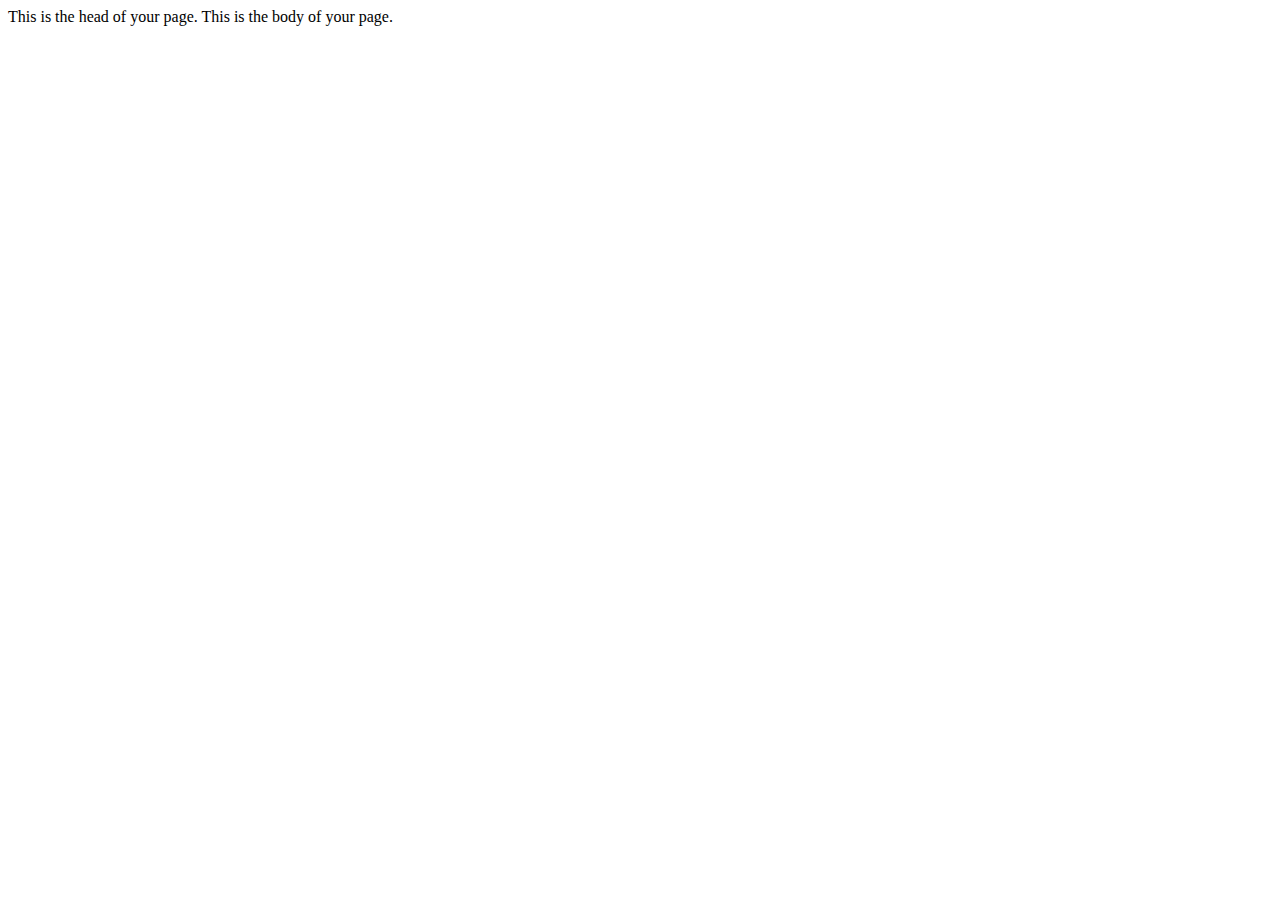
<file: SampleAds.html>
<html>
<head>
<script async src="//pagead2.googlesyndication.com/pagead/js/adsbygoogle.js"></script>
<script>
(adsbygoogle = window.adsbygoogle || []).push({
google_ad_client: "ca-pub-2428855705514116",
enable_page_level_ads: true
});
</script>
This is the head of your page.
<title>Example HTML page</title>
</head>
<body>
This is the body of your page.
</body>
</html>
</file>
<file: assets/css/main.css>
@font-face{font-family:'Montserrat';src:url("fonts/Montserrat-Black.eot");src:local("☺"),url("fonts/Montserrat-Black.woff") format("woff"),url("fonts/Montserrat-Black.ttf") format("truetype"),url("fonts/Montserrat-Black.svg") format("svg");font-weight:900;font-style:normal}@font-face{font-family:'Montserrat';src:url("fonts/Montserrat-Bold.eot");src:local("☺"),url("fonts/Montserrat-Bold.woff") format("woff"),url("fonts/Montserrat-Bold.ttf") format("truetype"),url("fonts/Montserrat-Bold.svg") format("svg");font-weight:700;font-style:normal}@font-face{font-family:'Montserrat';src:url("fonts/Montserrat-Regular.eot");src:local("☺"),url("fonts/Montserrat-Regular.woff") format("woff"),url("fonts/Montserrat-Regular.ttf") format("truetype"),url("fonts/Montserrat-Regular.svg") format("svg");font-weight:400;font-style:normal}@font-face{font-family:'Montserrat';src:url("fonts/Montserrat-Light.eot");src:local("☺"),url("fonts/Montserrat-Light.woff") format("woff"),url("fonts/Montserrat-Light.ttf") format("truetype"),url("fonts/Montserrat-Light.svg") format("svg");font-weight:300;font-style:normal}/*! normalize.css v3.0.2 | MIT License | git.io/normalize */html{font-family:sans-serif;-ms-text-size-adjust:100%;-webkit-text-size-adjust:100%}body{margin:0}article,aside,details,figcaption,figure,footer,header,hgroup,main,menu,nav,section,summary{display:block}audio,canvas,progress,video{display:inline-block;vertical-align:baseline}audio:not([controls]){display:none;height:0}[hidden],template{display:none}a{background-color:transparent}a:active,a:hover{outline:0}abbr[title]{border-bottom:1px dotted}b,strong{font-weight:bold}dfn{font-style:italic}h1{font-size:2em;margin:0.67em 0}mark{background:#ff0;color:#000}small{font-size:80%}sub,sup{font-size:75%;line-height:0;position:relative;vertical-align:baseline}sup{top:-0.5em}sub{bottom:-0.25em}img{border:0}svg:not(:root){overflow:hidden}figure{margin:1em 40px}hr{box-sizing:content-box;height:0}pre{overflow:auto}code,kbd,pre,samp{font-family:monospace, monospace;font-size:1em}button,input,optgroup,select,textarea{color:inherit;font:inherit;margin:0}button{overflow:visible}button,select{text-transform:none}button,html input[type="button"],input[type="reset"],input[type="submit"]{-webkit-appearance:button;cursor:pointer}button[disabled],html input[disabled]{cursor:default}button::-moz-focus-inner,input::-moz-focus-inner{border:0;padding:0}input{line-height:normal}input[type="checkbox"],input[type="radio"]{box-sizing:border-box;padding:0}input[type="number"]::-webkit-inner-spin-button,input[type="number"]::-webkit-outer-spin-button{height:auto}input[type="search"]{-webkit-appearance:textfield;box-sizing:content-box}input[type="search"]::-webkit-search-cancel-button,input[type="search"]::-webkit-search-decoration{-webkit-appearance:none}fieldset{border:1px solid #c0c0c0;margin:0 2px;padding:0.35em 0.625em 0.75em}legend{border:0;padding:0}textarea{overflow:auto}optgroup{font-weight:bold}table{border-collapse:collapse;border-spacing:0}td,th{padding:0}::-moz-selection{background:#FFF498}::selection{background:#FFF498}::-moz-selection{background:#FFF498}img::-moz-selection{background:transparent}img::selection{background:transparent}img::-moz-selection{background:transparent}body{-webkit-tap-highlight-color:#FFF498}body{background-color:#0c0c0c;font-size:14px;line-height:1.6;font-family:"Montserrat",sans-serif;color:#fff;-webkit-font-smoothing:antialiased;-webkit-text-size-adjust:100%}.l-viewport{position:relative;width:100%;height:100vh;box-shadow:0 0 45px 5px rgba(0,0,0,0.85);overflow:hidden}.l-wrapper{position:relative;width:1440px;max-width:90%;height:100%;margin:0 auto}.l-side-nav{position:absolute;left:0;display:-webkit-box;display:-webkit-flex;display:-ms-flexbox;display:flex;height:100%;-webkit-box-align:center;-webkit-align-items:center;-ms-flex-align:center;align-items:center}.l-side-nav::before{content:"";position:absolute;top:50%;left:0;-webkit-transform:translateY(-50%);transform:translateY(-50%);width:2px;height:70%;max-height:750px;background-color:#555;opacity:.35;z-index:10}@media (max-width: 1180px){.l-side-nav{display:none}}.l-main-content{position:relative;width:100%;height:100%;margin:0;padding:0;list-style:none}.l-section{position:absolute;width:100%;height:100%}.device-notification{display:none;position:fixed;top:0;left:0;width:100%;height:100%;-webkit-box-orient:vertical;-webkit-box-direction:normal;-webkit-flex-direction:column;-ms-flex-direction:column;flex-direction:column;-webkit-box-align:center;-webkit-align-items:center;-ms-flex-align:center;-ms-grid-row-align:center;align-items:center;-webkit-box-pack:center;-webkit-justify-content:center;-ms-flex-pack:center;justify-content:center;background-color:#0c0c0c;z-index:12}.device-notification--logo{display:-webkit-box;display:-webkit-flex;display:-ms-flexbox;display:flex;-webkit-box-align:center;-webkit-align-items:center;-ms-flex-align:center;align-items:center;text-decoration:none;color:#fff}.device-notification--logo p{margin:0 0 0 10px;font-size:16px;font-weight:700;text-transform:uppercase}.device-notification--message{width:70%;margin:30px 0 0 0;font-weight:700;text-align:center}@media (max-width: 767px) and (min-width: 601px) and (max-height: 680px){.device-notification{display:-webkit-box;display:-webkit-flex;display:-ms-flexbox;display:flex}}@media (max-width: 600px) and (min-width: 480px) and (max-height: 580px){.device-notification{display:-webkit-box;display:-webkit-flex;display:-ms-flexbox;display:flex}}@media (max-width: 736px) and (min-width: 360px) and (orientation: landscape){.device-notification{display:-webkit-box;display:-webkit-flex;display:-ms-flexbox;display:flex}}@media(max-width: 359px){.device-notification{display:-webkit-box;display:-webkit-flex;display:-ms-flexbox;display:flex}}.section{opacity:0;visibility:hidden;-webkit-transition:opacity .4s ease-in-out,visibility 0s .4s;transition:opacity .4s ease-in-out,visibility 0s .4s}.section--is-active{opacity:1;visibility:visible;z-index:1;-webkit-transition:opacity .4s ease-in-out .4s;transition:opacity .4s ease-in-out .4s}.section--next{-webkit-transform:translateY(-45px);transform:translateY(-45px);-webkit-transition:-webkit-transform .4s ease-in-out;transition:-webkit-transform .4s ease-in-out;transition:transform .4s ease-in-out;transition:transform .4s ease-in-out, -webkit-transform .4s ease-in-out}.section--prev{-webkit-transform:translateY(45px);transform:translateY(45px);-webkit-transition:-webkit-transform .4s ease-in-out;transition:-webkit-transform .4s ease-in-out;transition:transform .4s ease-in-out;transition:transform .4s ease-in-out, -webkit-transform .4s ease-in-out}.header{position:absolute;top:0;left:0;display:-webkit-box;display:-webkit-flex;display:-ms-flexbox;display:flex;width:100%;height:70px;-webkit-box-align:center;-webkit-align-items:center;-ms-flex-align:center;align-items:center;-webkit-box-pack:justify;-webkit-justify-content:space-between;-ms-flex-pack:justify;justify-content:space-between;z-index:10}.header--logo{display:-webkit-box;display:-webkit-flex;display:-ms-flexbox;display:flex;-webkit-box-align:center;-webkit-align-items:center;-ms-flex-align:center;align-items:center;text-decoration:none;color:#fff}.header--logo p{margin:0 0 0 10px;font-size:16px;font-weight:700;text-transform:uppercase}.header--nav-toggle{display:-webkit-box;display:-webkit-flex;display:-ms-flexbox;display:flex;width:50px;height:50px;-webkit-box-orient:vertical;-webkit-box-direction:normal;-webkit-flex-direction:column;-ms-flex-direction:column;flex-direction:column;-webkit-box-align:center;-webkit-align-items:center;-ms-flex-align:center;align-items:center;-webkit-box-pack:center;-webkit-justify-content:center;-ms-flex-pack:center;justify-content:center;cursor:pointer}.header--nav-toggle span,.header--nav-toggle::before,.header--nav-toggle::after{content:"";position:relative;width:16px;height:2px;background-color:#fff}.header--nav-toggle::before{bottom:5px;width:23px}.header--nav-toggle::after{top:5px;width:23px}.header--cta{position:absolute;top:50%;left:50%;-webkit-transform:translate(-50%, -50%);transform:translate(-50%, -50%);padding:0 20px;line-height:30px;text-decoration:none;color:#fff;font-weight:700;text-transform:uppercase;background-color:#0f33ff;border:none;opacity:0;visibility:hidden;-webkit-transition:opacity .4s ease-in-out,visibility 0s .4s;transition:opacity .4s ease-in-out,visibility 0s .4s}.header--cta:focus{outline:none}.header--cta.is-active{opacity:1;visibility:visible;-webkit-transition:opacity .4s ease-in-out .4s;transition:opacity .4s ease-in-out .4s}@media (max-width: 767px){.header--cta{display:none}}.side-nav{position:relative;display:-webkit-box;display:-webkit-flex;display:-ms-flexbox;display:flex;width:100px;height:70%;max-height:750px;-webkit-box-orient:vertical;-webkit-box-direction:normal;-webkit-flex-direction:column;-ms-flex-direction:column;flex-direction:column;-webkit-justify-content:space-around;-ms-flex-pack:distribute;justify-content:space-around;margin:0;padding:0;list-style-position:inside;z-index:10}.side-nav>li{position:relative;top:-5px;color:#fff;font-size:6px;cursor:pointer}.side-nav>li span{position:relative;top:3px;left:10px;color:#fff;font-size:14px;font-weight:300;opacity:0;visibility:hidden}.side-nav>li::before{position:absolute;top:3px;left:10px;color:#555;font-size:14px;font-weight:300}.side-nav li:nth-child(1)::before{content:"01"}.side-nav li:nth-child(2)::before{content:"02"}.side-nav li:nth-child(3)::before{content:"03"}.side-nav li:nth-child(4)::before{content:"04"}.side-nav li:nth-child(5)::before{content:"05"}.side-nav li.is-active{color:#0f33ff;-webkit-transition:color .4s ease-in-out;transition:color .4s ease-in-out}.side-nav li.is-active span{opacity:1;visibility:visible;-webkit-transition:opacity .4s ease-in-out;transition:opacity .4s ease-in-out}.side-nav li.is-active::before{left:-33px;color:#fff}.intro{position:relative;display:-webkit-box;display:-webkit-flex;display:-ms-flexbox;display:flex;width:900px;max-width:75%;height:100%;-webkit-box-orient:vertical;-webkit-box-direction:normal;-webkit-flex-direction:column;-ms-flex-direction:column;flex-direction:column;-webkit-box-pack:center;-webkit-justify-content:center;-ms-flex-pack:center;justify-content:center;margin:0 auto}@media (max-width: 1180px){.intro{max-width:100%}}.intro--banner{position:relative;height:475px}.intro--banner::before{content:"";position:absolute;bottom:20px;left:-15px;right:0;height:2px;background-color:#282828}.intro--banner::after{content:"";position:absolute;bottom:18px;left:0;width:30px;height:4px;background-color:#0f33ff}.intro--banner h1{position:relative;font-size:68px;font-weight:900;line-height:1;z-index:1}.intro--banner button{position:relative;padding:5px 17px 5px 12px;font-weight:700;text-transform:uppercase;background-color:transparent;border:none}.intro--banner button .btn-background{position:absolute;top:0;left:23px;right:0;height:100%;background-color:#0f33ff;z-index:-1;-webkit-transition:left .2s ease-in-out;transition:left .2s ease-in-out}.intro--banner button:hover .btn-background{left:0}.intro--banner button:focus{outline:none}.intro--banner button svg{position:relative;left:5px;width:15px;fill:#fff}.intro--banner img{position:absolute;bottom:21px;right:-12px}.intro--options{display:-webkit-box;display:-webkit-flex;display:-ms-flexbox;display:flex;-webkit-box-pack:justify;-webkit-justify-content:space-between;-ms-flex-pack:justify;justify-content:space-between;margin:0;padding:0;list-style:none}.intro--options>a{max-width:250px;text-decoration:none;color:#282828;-webkit-transition:color .2s ease-in-out;transition:color .2s ease-in-out}.intro--options>a:hover{color:#fff}.intro--options h3{font-size:16px;text-transform:uppercase}.intro--options p{margin-bottom:0}@media (max-width: 900px){.intro--banner{height:380px}.intro--banner h1{font-size:55px}.intro--banner img{width:430px}.intro--options>a{margin-right:30px}.intro--options>a:last-child{margin-right:0}}@media (max-width: 767px){.intro--banner{height:305px}.intro--banner h1{font-size:44px}.intro--banner img{width:330px}.intro--options{display:block}.intro--options>a{display:block;max-width:100%;margin:0 0 30px 0}.intro--options>a:last-child{margin-bottom:0}}@media (max-width: 600px){.intro--banner{height:360px}.intro--banner h1{font-size:55px}.intro--banner img{display:none}}@media (max-width: 600px) and (max-height: 750px){.intro--banner{height:auto}.intro--banner::before,.intro--banner::after{display:none}.intro--banner h1{margin-top:0}.intro--options{display:none}}.work{position:relative;display:-webkit-box;display:-webkit-flex;display:-ms-flexbox;display:flex;width:960px;max-width:80%;height:100%;-webkit-box-orient:vertical;-webkit-box-direction:normal;-webkit-flex-direction:column;-ms-flex-direction:column;flex-direction:column;-webkit-box-pack:center;-webkit-justify-content:center;-ms-flex-pack:center;justify-content:center;margin:0 auto}@media (max-width: 1180px){.work{max-width:100%}}.work h2{margin:0 0 20px 0;font-size:30px;text-align:center}.work--lockup{position:relative}.work--lockup .slider{position:relative;display:-webkit-box;display:-webkit-flex;display:-ms-flexbox;display:flex;width:80%;margin:0 auto;padding:0;list-style:none}.work--lockup .slider--item{position:absolute;display:none;text-align:center}.work--lockup .slider--item a{text-decoration:none;color:#858585}.work--lockup .slider--item-title{margin-top:10px;font-size:12px;font-weight:700;text-transform:uppercase}.work--lockup .slider--item-description{display:none;max-width:250px;margin:0 auto}.work--lockup .slider--item-image{width:150px;height:150px;margin:0 auto;border-radius:50%;overflow:hidden}.work--lockup .slider--item-image img{width:100%}.work--lockup .slider--item-left{top:50%;left:0;-webkit-transform:translateY(-50%);transform:translateY(-50%);display:block}.work--lockup .slider--item-right{top:50%;right:0;-webkit-transform:translateY(-50%);transform:translateY(-50%);display:block}.work--lockup .slider--item-center{position:relative;top:30px;left:50%;-webkit-transform:translateX(-50%);transform:translateX(-50%);display:block}.work--lockup .slider--item-center a{color:#fff}.work--lockup .slider--item-center .slider--item-title{margin-top:25px;font-size:16px}.work--lockup .slider--item-center .slider--item-description{display:block}.work--lockup .slider--item-center .slider--item-image{width:300px;height:300px}.work--lockup .slider--next,.work--lockup .slider--prev{position:absolute;top:160px;display:-webkit-box;display:-webkit-flex;display:-ms-flexbox;display:flex;width:50px;height:50px;-webkit-box-align:center;-webkit-align-items:center;-ms-flex-align:center;align-items:center;-webkit-box-pack:center;-webkit-justify-content:center;-ms-flex-pack:center;justify-content:center;background-color:#282828;border-radius:50%;cursor:pointer}.work--lockup .slider--next svg,.work--lockup .slider--prev svg{width:20px;fill:#fff}.work--lockup .slider--next{right:0}.work--lockup .slider--prev{left:0}@media (max-width: 900px){.work--lockup .slider--item-image{width:120px;height:120px}.work--lockup .slider--item-center .slider--item-image{width:240px;height:240px}.work--lockup .slider--next,.work--lockup .slider--prev{top:130px}}@media (max-width: 767px){.work--lockup .slider{width:75%}.work--lockup .slider--item-image{width:90px;height:90px}.work--lockup .slider--item-center .slider--item-image{width:190px;height:190px}.work--lockup .slider--next,.work--lockup .slider--prev{top:105px}}@media (max-width: 600px){.work--lockup .slider{width:auto}.work--lockup .slider--item-left,.work--lockup .slider--item-right{display:none}}.about{position:relative;display:-webkit-box;display:-webkit-flex;display:-ms-flexbox;display:flex;width:900px;max-width:75%;height:100%;-webkit-box-orient:vertical;-webkit-box-direction:normal;-webkit-flex-direction:column;-ms-flex-direction:column;flex-direction:column;-webkit-box-pack:center;-webkit-justify-content:center;-ms-flex-pack:center;justify-content:center;margin:0 auto}@media (max-width: 1180px){.about{max-width:100%}}.about--banner{position:relative;height:475px}.about--banner::before{content:"";position:absolute;top:20px;left:200px;-webkit-transform:rotate(-25deg);transform:rotate(-25deg);border:5px solid #0f33ff;border-right-color:transparent;border-bottom-color:transparent}.about--banner::after{content:"";position:absolute;top:75px;left:400px;-webkit-transform:rotate(45deg);transform:rotate(45deg);width:10px;height:10px;background-color:#0f33ff}.about--banner h2{position:relative;margin-top:35px;font-size:68px;font-weight:900;line-height:1;z-index:1}.about--banner h2::before{content:"";position:absolute;top:60px;left:268px;width:30px;height:30px;background-color:#0f33ff;border-radius:50%}.about--banner h2::after{content:"";position:absolute;top:255px;left:255px;width:10px;height:10px;background-color:#0f33ff}.about--banner a{padding:5px 17px 5px 0;text-decoration:none;color:#fff;font-weight:700;text-transform:uppercase;background-color:transparent}.about--banner a:hover svg{left:10px}.about--banner a svg{position:relative;left:5px;width:15px;fill:#fff;-webkit-transition:left .2s ease-in-out;transition:left .2s ease-in-out}.about--banner img{position:absolute;bottom:-90px;right:-12px}.about--options{display:-webkit-box;display:-webkit-flex;display:-ms-flexbox;display:flex;max-width:600px;-webkit-box-pack:justify;-webkit-justify-content:space-between;-ms-flex-pack:justify;justify-content:space-between;margin:0;padding:0;list-style:none}.about--options>a{position:relative;width:150px;height:75px;text-decoration:none;color:#fff;border:10px solid #0f33ff;background-position:center;background-size:cover;background-repeat:no-repeat}.about--options>a:nth-child(1){background-image:url("../img/about-winners.jpg")}.about--options>a:nth-child(2){background-image:url("../img/about-philosophy.jpg")}.about--options>a:nth-child(3){background-image:url("../img/about-history.jpg")}.about--options>a:hover h3{bottom:-50px}.about--options h3{position:absolute;bottom:-38px;left:10px;font-size:16px;text-transform:uppercase;-webkit-transition:bottom .2s ease-in-out,left .2s ease-in-out;transition:bottom .2s ease-in-out,left .2s ease-in-out}@media (max-width: 767px){.about--banner{height:305px}.about--banner::before{top:0;left:125px}.about--banner::after{top:35px;left:260px}.about--banner h2{margin-top:10px;font-size:44px}.about--banner h2::before{top:28px;left:168px}.about--banner h2::after{top:163px;left:163px}.about--banner img{width:315px}}@media (max-width: 600px){.about--banner{height:auto}.about--banner::before{left:155px}.about--banner::after{left:310px}.about--banner h2{margin-top:0;font-size:55px}.about--banner h2::before{top:43px;left:214px}.about--banner h2::after{top:205px;left:205px}.about--banner img{display:none}.about--options{display:none}}.contact{position:fixed;top:0;left:0;width:100%;height:100%;background-image:url("../img/contact-visual.png");background-position:center;background-size:cover;background-repeat:no-repeat}.contact--lockup{position:relative;display:-webkit-box;display:-webkit-flex;display:-ms-flexbox;display:flex;width:900px;max-width:75%;height:100%;-webkit-box-align:center;-webkit-align-items:center;-ms-flex-align:center;align-items:center;-webkit-box-pack:end;-webkit-justify-content:flex-end;-ms-flex-pack:end;justify-content:flex-end;margin:0 auto}@media (max-width: 1180px){.contact--lockup{max-width:90%}}@media (max-width: 767px){.contact--lockup{-webkit-box-pack:center;-webkit-justify-content:center;-ms-flex-pack:center;justify-content:center}}.contact--lockup .modal{padding:45px 45px;text-align:center;background-color:#0c0c0c;box-shadow:0 0 30px 0 rgba(0,0,0,0.75)}.contact--lockup .modal--information p,.contact--lockup .modal--information a{display:block;margin:14px 0;text-decoration:none;color:#fff;font-weight:700}.contact--lockup .modal--information p{margin-top:0}.contact--lockup .modal--options{margin:0;padding:0;list-style:none}.contact--lockup .modal--options>li{width:130px;margin:0 auto 25px auto}.contact--lockup .modal--options li:nth-child(1){background-color:#1769ff}.contact--lockup .modal--options li:nth-child(2){background-color:#ea4c89}.contact--lockup .modal--options li:nth-child(3){margin-bottom:0;background-color:#0f33ff;text-transform:uppercase}.contact--lockup .modal--options a{display:block;width:100%;padding:8px 0;text-decoration:none;color:#fff;font-weight:700}.hire{position:relative;display:-webkit-box;display:-webkit-flex;display:-ms-flexbox;display:flex;width:700px;max-width:75%;height:100%;-webkit-box-orient:vertical;-webkit-box-direction:normal;-webkit-flex-direction:column;-ms-flex-direction:column;flex-direction:column;-webkit-box-pack:center;-webkit-justify-content:center;-ms-flex-pack:center;justify-content:center;margin:0 auto}@media (max-width: 1180px){.hire{max-width:100%}}.hire h2{margin:0 0 20px 0;font-size:30px;text-align:center}.work-request{display:-webkit-box;display:-webkit-flex;display:-ms-flexbox;display:flex;width:100%;-webkit-box-orient:vertical;-webkit-box-direction:normal;-webkit-flex-direction:column;-ms-flex-direction:column;flex-direction:column;-webkit-box-align:center;-webkit-align-items:center;-ms-flex-align:center;align-items:center;color:#fff}.work-request input[type="submit"]{width:400px;max-width:100%;line-height:50px;font-size:16px;font-weight:700;text-transform:uppercase;background-color:#0f33ff;border:none;border-radius:0}.work-request input[type="submit"]:focus{outline:none}.work-request--options{display:-webkit-box;display:-webkit-flex;display:-ms-flexbox;display:flex;width:100%;-webkit-box-orient:vertical;-webkit-box-direction:normal;-webkit-flex-direction:column;-ms-flex-direction:column;flex-direction:column;-webkit-box-align:center;-webkit-align-items:center;-ms-flex-align:center;align-items:center;margin:30px 0}.work-request--options .options-a{display:-webkit-box;display:-webkit-flex;display:-ms-flexbox;display:flex;width:100%;-webkit-box-pack:justify;-webkit-justify-content:space-between;-ms-flex-pack:justify;justify-content:space-between}.work-request--options .options-b{display:-webkit-box;display:-webkit-flex;display:-ms-flexbox;display:flex;width:72%;-webkit-flex-wrap:wrap;-ms-flex-wrap:wrap;flex-wrap:wrap;-webkit-justify-content:space-around;-ms-flex-pack:distribute;justify-content:space-around}.work-request--options label{display:block;width:200px;margin-bottom:30px;line-height:50px;font-size:16px;font-weight:700;text-align:center;border:2px solid #fff;cursor:pointer;-webkit-transition:background-color .2s ease-in-out,border-color .2s ease-in-out;transition:background-color .2s ease-in-out,border-color .2s ease-in-out}.work-request--options label svg{position:relative;left:-5px;width:0;fill:#fff;-webkit-transition:width .2s ease-in-out;transition:width .2s ease-in-out}.work-request--options input[type="checkbox"]{display:none}.work-request--options input[type="checkbox"]:checked+label{background-color:#0f33ff;border-color:#0f33ff}.work-request--options input[type="checkbox"]:checked+label svg{width:15px}.work-request--information{display:-webkit-box;display:-webkit-flex;display:-ms-flexbox;display:flex;width:100%;-webkit-box-pack:justify;-webkit-justify-content:space-between;-ms-flex-pack:justify;justify-content:space-between;margin-bottom:60px}.work-request--information .information-name,.work-request--information .information-email{position:relative;width:45%;height:50px;font-size:30px;font-weight:300}.work-request--information input[type="text"],.work-request--information input[type="email"]{width:100%;padding:0 0 5px 0;background-color:transparent;border:none;border-bottom:1px solid #fff;border-radius:0}.work-request--information input[type="text"]:focus,.work-request--information input[type="email"]:focus{outline:none;background-color:#0c0c0c}.work-request--information label{position:absolute;top:0;left:0;pointer-events:none;-webkit-transition:top .2s ease-in-out,font-size .2s ease-in-out;transition:top .2s ease-in-out,font-size .2s ease-in-out}.work-request--information input:focus+label,.work-request--information input.has-value+label{top:-15px;font-size:14px}@media (max-width: 767px){.work-request--options{-webkit-box-orient:horizontal;-webkit-box-direction:normal;-webkit-flex-direction:row;-ms-flex-direction:row;flex-direction:row;-webkit-justify-content:space-around;-ms-flex-pack:distribute;justify-content:space-around}.work-request--options .options-a,.work-request--options .options-b{display:block;width:auto}}@media (max-width: 600px){.work-request--options{margin:20px 0}}@media (max-width: 600px) and (max-width: 415px){.work-request--options{-webkit-box-pack:justify;-webkit-justify-content:space-between;-ms-flex-pack:justify;justify-content:space-between}}@media (max-width: 600px){.work-request--options label{width:150px;margin-bottom:15px;font-size:14px}.work-request--options input[type="checkbox"]:checked+label svg{width:12px}.work-request--information{margin-bottom:30px}.work-request--information .information-name,.work-request--information .information-email{height:40px;font-size:24px}}.perspective{position:relative;width:100%;height:100%;overflow:hidden}.perspective--modalview{position:fixed;-webkit-perspective:1500px;perspective:1500px}.container{position:relative;-webkit-transform:translateZ(0) translateX(0) rotateY(0deg);transform:translateZ(0) translateX(0) rotateY(0deg);min-height:100%;outline:30px solid #0f33ff;-webkit-transition:-webkit-transform .4s;transition:-webkit-transform .4s;transition:transform .4s;transition:transform .4s, -webkit-transform .4s}.modalview .container{position:absolute;width:100%;height:100%;overflow:hidden;-webkit-backface-visibility:hidden;backface-visibility:hidden}.effect-rotate-left .container{-webkit-transform-origin:0% 50%;transform-origin:0% 50%;-webkit-transition:-webkit-transform .4s;transition:-webkit-transform .4s;transition:transform .4s;transition:transform .4s, -webkit-transform .4s}.effect-rotate-left--animate .container{-webkit-transform:translateZ(-1800px) translateX(-50%) rotateY(45deg);transform:translateZ(-1800px) translateX(-50%) rotateY(45deg);outline:30px solid #0f33ff}.outer-nav{position:absolute;top:50%;left:55%;-webkit-transform:translateY(-50%);transform:translateY(-50%);-webkit-transform-style:preserve-3d;transform-style:preserve-3d;margin:0;padding:0;list-style:none;text-align:center;visibility:hidden;-webkit-transition:visibility 0s .2s;transition:visibility 0s .2s}.outer-nav.is-vis{visibility:visible}.outer-nav--return{position:absolute;top:0;left:0;width:100%;height:100%;display:none;cursor:pointer;z-index:11}.outer-nav--return.is-vis{display:block}.outer-nav>li{-webkit-transform-style:preserve-3d;transform-style:preserve-3d;-webkit-transform:translateX(350px) translateZ(-1000px);transform:translateX(350px) translateZ(-1000px);font-size:55px;font-weight:900;opacity:0;cursor:pointer;-webkit-transition:opacity .2s,-webkit-transform .2s;transition:opacity .2s,-webkit-transform .2s;transition:transform .2s,opacity .2s;transition:transform .2s,opacity .2s,-webkit-transform .2s}.outer-nav>li.is-vis{-webkit-transform:translateX(0) translateZ(0);transform:translateX(0) translateZ(0);opacity:1;-webkit-transition:opacity .4s,-webkit-transform .4s;transition:opacity .4s,-webkit-transform .4s;transition:transform .4s,opacity .4s;transition:transform .4s,opacity .4s,-webkit-transform .4s}.outer-nav>li::before{content:"";position:absolute;top:50%;left:50%;-webkit-transform:translate(-50%, -25%);transform:translate(-50%, -25%);width:110%;height:15px;opacity:0;background-color:#0f33ff}.outer-nav>li.is-active::before{opacity:1}@media (max-width: 767px){.outer-nav>li{font-size:44px}}@media (max-width: 600px){.outer-nav>li{font-size:34px}}.outer-nav li.is-vis:nth-child(2){-webkit-transition-delay:.04s;transition-delay:.04s}.outer-nav li.is-vis:nth-child(3){-webkit-transition-delay:.08s;transition-delay:.08s}.outer-nav li.is-vis:nth-child(4){-webkit-transition-delay:.12s;transition-delay:.12s}.outer-nav li.is-vis:nth-child(5){-webkit-transition-delay:.16s;transition-delay:.16s}
</file>
<file: ProjectPage/css/style_hacs.css>
.apple_mac_image{
	width: 100%;
	height: 670px;
}

.apple_mac_div{
	position: absolute;
    color: white;
}

.top-left {
    position: absolute;
    top: 10%;
    left: 30%;
    font-style: italic;
    font-size: x-large;
    font-family: cursive;
    text-decoration: underline;
    
}


.right-centered {
    position: absolute;
    top: 42%;
    left: 68%;
    width: 100%;
    transform: translate(-50%, -50%);
    font-size: 25px;
}


.start-today-button {
	background: #ccc;
	margin-top: 650px;
	margin-right: 300px;
	margin-left: 230px;
	text-align: center;
	font-size: 30px;
	opacity: 0.7;
	font-weight: 500px;
	width: 30%;
	height: 60px;
}

.apple_mac_image .h1{
	color: white;
}

.body{
	padding: 0;
    margin: 0;
}

.about-project {
	position: absolute;
	margin-top: 670px;
	width: 100%;
	height: 670px;
	background-color: white;
}

.about-project-left {
	width: 30%;
	position: absolute;
	height: 100%;
	background-color: red;
	color: black;
}


.about-project-right {
	width: 70%;
    margin-top: -30px;
	margin-left: 30%;
	height: 100%;
	background-color: blue;
	color: black;
}



#card_UI li {
  margin: 0 1.75%;
  padding-top: 2200px;
	align-items: center;
	position: absolute;
	display: inline-block;
	color: red;
  border-radius: 10px;
	background-color: white;
	border-radius: 5px;
	width: 20%;
	
  height: 400px;
}

#card_UI li:hover {
  opacity: 0.8;
}


.imageWrapper {
    padding: 0.2%;
}

.imageWrapper li{
	padding-top: 2200px;
    display: inline;
    width: 20%;
    
}

.imageWrapper:hover img {
    display: inline;
    opacity: 0.8;
    transform: scale(1.1);
    transition: all .40s ease-in-out;
}

#card_UI .cornerLink {
    opacity: 0;
    position: absolute;
    bottom: 0%;
    left: 0px;
    right: 0px;
    font-size: 30px;
    color: black;
    text-decoration: none;
    text-align: center;
    -webkit-transition: opacity 500ms;
    -moz-transition: opacity 500ms;
    -o-transition: opacity 500ms;
    transition: opacity 500ms;  
  }

#card_UI:hover .cornerLink {
    opacity: 1;
    background-color: black;
    color: white;
}



.team_div{
	padding-top: 2200px;
	height: 600px;
	border: 0.5px ;
	box-shadow: 2px 2px 2px 2px #ddd;
}

.team_div_p {
	margin-top: 42px;
	position: absolute;
    left: 92%;
    width: 100%;
    transform: translate(-50%, -50%);
    font-size: 40px;
    text-decoration: underline;
}
</file>
